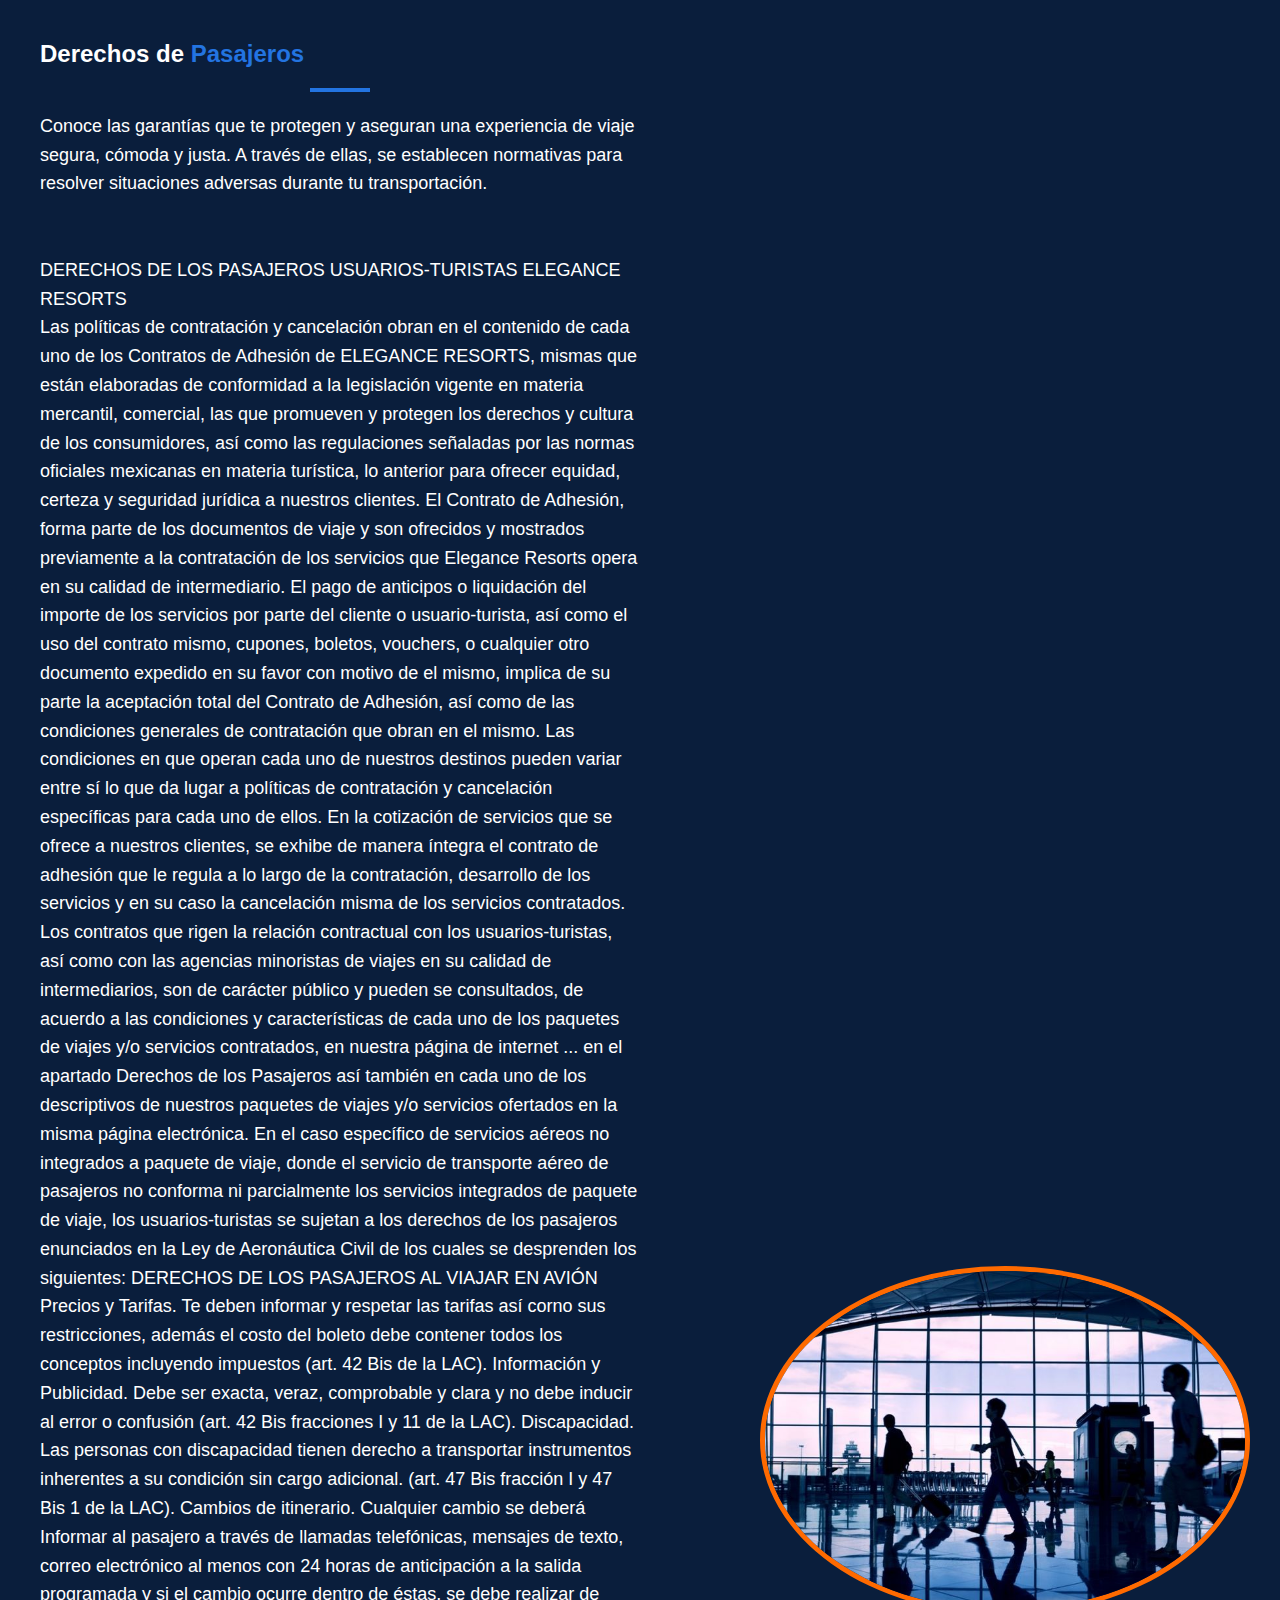
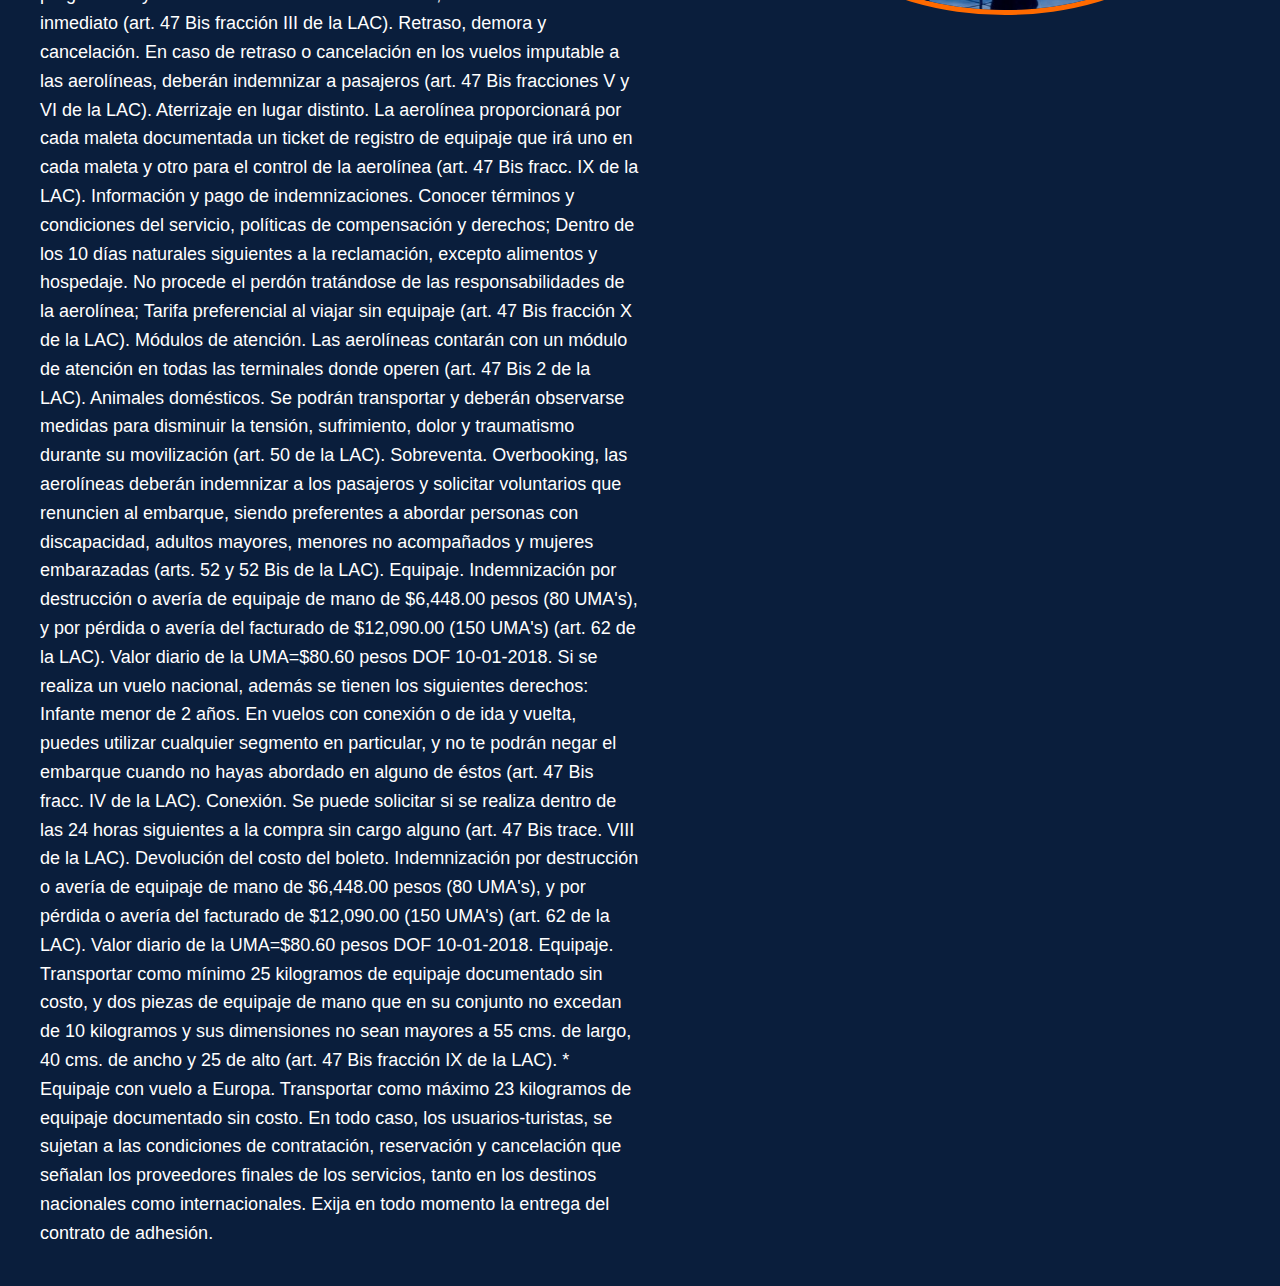
<file: Derechos de Pasajero.html>
<!DOCTYPE html>
<html lang="es">
<head>
  <meta charset="UTF-8">
  <meta name="viewport" content="width=device-width, initial-scale=1.0">
  <title>Derechos de Pasajeros</title>
  <link rel="shortcut icon" href="./image/ER Logo.jpg" type="image/svg+xml">
  
</head>
<style>
    body {
  margin: 0;
  font-family: Arial, sans-serif;
  background-color: #0A1E3C;  /* Fondo oscuro */
  color: white;  /* Texto blanco */
}

.header-content {
  display: flex;
  justify-content: space-between;
  align-items: center;
  padding: 20px;
  max-width: 1200px;
  margin: 0 auto;
}

.text-content {
  max-width: 50%;
}

h1 {
  font-size: 36px;
  font-weight: bold;
}

.highlight {
  color: #2374E1;  /* Color azul para resaltar */
}

.line {
  width: 60px;
  height: 4px;
  background-color: #2374E1;
  border: none;
  margin-bottom: 20px;
}

p {
  font-size: 18px;
  line-height: 1.6;
}

.image-content {
  max-width: 40%;
}

.profile-img {
  width: 100%;
  border-radius: 50%;
  border: 5px solid #FF6A00;  /* Borde naranja */
}

@media screen and (max-width: 768px) {
  .header-content {
    flex-direction: column;
    text-align: center;
  }

  .text-content, .image-content {
    max-width: 100%;
  }

  .profile-img {
    margin-top: 20px;
  }
}

</style>
<body>
  <header>
    <div class="header-content">
      <div class="text-content">
        <h2>Derechos de <span class="highlight">Pasajeros</span></h2>
        <hr class="line">
        <p>
          Conoce las garantías que te protegen y aseguran una experiencia de viaje segura,
          cómoda y justa. A través de ellas, se establecen normativas para resolver situaciones
          adversas durante tu transportación. <br><br><br>

          DERECHOS DE LOS PASAJEROS USUARIOS-TURISTAS ELEGANCE RESORTS <br>

Las políticas de contratación y cancelación obran en el contenido de cada uno de los Contratos de Adhesión de ELEGANCE RESORTS, mismas que están elaboradas de conformidad a la legislación vigente en materia mercantil, comercial, las que promueven y protegen los derechos y cultura de los consumidores, así como las regulaciones señaladas por las normas oficiales mexicanas en materia turística, lo anterior para ofrecer equidad, certeza y seguridad jurídica a nuestros clientes.

El Contrato de Adhesión, forma parte de los documentos de viaje y son ofrecidos y mostrados previamente a la contratación de los servicios que Elegance Resorts opera en su calidad de intermediario.

El pago de anticipos o liquidación del importe de los servicios por parte del cliente o usuario-turista, así como el uso del contrato mismo, cupones, boletos, vouchers, o cualquier otro documento expedido en su favor con motivo de el mismo, implica de su parte la aceptación total del Contrato de Adhesión, así como de las condiciones generales de contratación que obran en el mismo.

Las condiciones en que operan cada uno de nuestros destinos pueden variar entre sí lo que da lugar a políticas de contratación y cancelación específicas para cada uno de ellos. En la cotización de servicios que se ofrece a nuestros clientes, se exhibe de manera íntegra el contrato de adhesión que le regula a lo largo de la contratación, desarrollo de los servicios y en su caso la cancelación misma de los servicios contratados.

Los contratos que rigen la relación contractual con los usuarios-turistas, así como con las agencias minoristas de viajes en su calidad de intermediarios, son de carácter público y pueden se consultados, de acuerdo a las condiciones y características de cada uno de los paquetes de viajes y/o servicios contratados, en nuestra página de internet ... en el apartado Derechos de los Pasajeros así también en cada uno de los descriptivos de nuestros paquetes de viajes y/o servicios ofertados en la misma página electrónica.

En el caso específico de servicios aéreos no integrados a paquete de viaje, donde el servicio de transporte aéreo de pasajeros no conforma ni parcialmente los servicios integrados de paquete de viaje, los usuarios-turistas se sujetan a los derechos de los pasajeros enunciados en la Ley de Aeronáutica Civil de los cuales se desprenden los siguientes:

DERECHOS DE LOS PASAJEROS AL VIAJAR EN AVIÓN

Precios y Tarifas.
Te deben informar y respetar las tarifas así corno sus restricciones, además el costo del boleto debe contener todos los conceptos incluyendo impuestos (art. 42 Bis de la LAC).

Información y Publicidad.
Debe ser exacta, veraz, comprobable y clara y no debe inducir al error o confusión (art. 42 Bis fracciones I y 11 de la LAC).

Discapacidad.
Las personas con discapacidad tienen derecho a transportar instrumentos inherentes a su condición sin cargo adicional. (art. 47 Bis fracción I y 47 Bis 1 de la LAC).

Cambios de itinerario.
Cualquier cambio se deberá Informar al pasajero a través de llamadas telefónicas, mensajes de texto, correo electrónico al menos con 24 horas de anticipación a la salida programada y si el cambio ocurre dentro de éstas, se debe realizar de inmediato (art. 47 Bis fracción III de la LAC).

Retraso, demora y cancelación.
En caso de retraso o cancelación en los vuelos imputable a las aerolíneas, deberán indemnizar a pasajeros (art. 47 Bis fracciones V y VI de la LAC).

Aterrizaje en lugar distinto.
La aerolínea proporcionará por cada maleta documentada un ticket de registro de equipaje que irá uno en cada maleta y otro para el control de la aerolínea (art. 47 Bis fracc. IX de la LAC).

Información y pago de indemnizaciones.
Conocer términos y condiciones del servicio, políticas de compensación y derechos; Dentro de los 10 días naturales siguientes a la reclamación, excepto alimentos y hospedaje. No procede el perdón tratándose de las responsabilidades de la aerolínea; Tarifa preferencial al viajar sin equipaje (art. 47 Bis fracción X de la LAC).

Módulos de atención.
Las aerolíneas contarán con un módulo de atención en todas las terminales donde operen (art. 47 Bis 2 de la LAC).

Animales domésticos.
Se podrán transportar y deberán observarse medidas para disminuir la tensión, sufrimiento, dolor y traumatismo durante su movilización (art. 50 de la LAC).

Sobreventa.
Overbooking, las aerolíneas deberán indemnizar a los pasajeros y solicitar voluntarios que renuncien al embarque, siendo preferentes a abordar personas con discapacidad, adultos mayores, menores no acompañados y mujeres embarazadas (arts. 52 y 52 Bis de la LAC).

Equipaje.
Indemnización por destrucción o avería de equipaje de mano de $6,448.00 pesos (80 UMA's), y por pérdida o avería del facturado de $12,090.00 (150 UMA's) (art. 62 de la LAC). Valor diario de la UMA=$80.60 pesos DOF 10-01-2018.

Si se realiza un vuelo nacional, además se tienen los siguientes derechos:

Infante menor de 2 años.
En vuelos con conexión o de ida y vuelta, puedes utilizar cualquier segmento en particular, y no te podrán negar el embarque cuando no hayas abordado en alguno de éstos (art. 47 Bis fracc. IV de la LAC).

Conexión.
Se puede solicitar si se realiza dentro de las 24 horas siguientes a la compra sin cargo alguno (art. 47 Bis trace. VIII de la LAC).

Devolución del costo del boleto.
Indemnización por destrucción o avería de equipaje de mano de $6,448.00 pesos (80 UMA's), y por pérdida o avería del facturado de $12,090.00 (150 UMA's) (art. 62 de la LAC). Valor diario de la UMA=$80.60 pesos DOF 10-01-2018.

Equipaje.
Transportar como mínimo 25 kilogramos de equipaje documentado sin costo, y dos piezas de equipaje de mano que en su conjunto no excedan de 10 kilogramos y sus dimensiones no sean mayores a 55 cms. de largo, 40 cms. de ancho y 25 de alto (art. 47 Bis fracción IX de la LAC).

* Equipaje con vuelo a Europa.
Transportar como máximo 23 kilogramos de equipaje documentado sin costo.

En todo caso, los usuarios-turistas, se sujetan a las condiciones de contratación, reservación y cancelación que señalan los proveedores finales de los servicios, tanto en los destinos nacionales como internacionales. Exija en todo momento la entrega del contrato de adhesión.
        </p>
      </div>
      <div class="image-content">
        <img src="/image/pasajeros.jpg" alt="Derechos de Pasajeros" class="profile-img">
      </div>

      
    </div>
  </header>
</body>
</html>
</file>
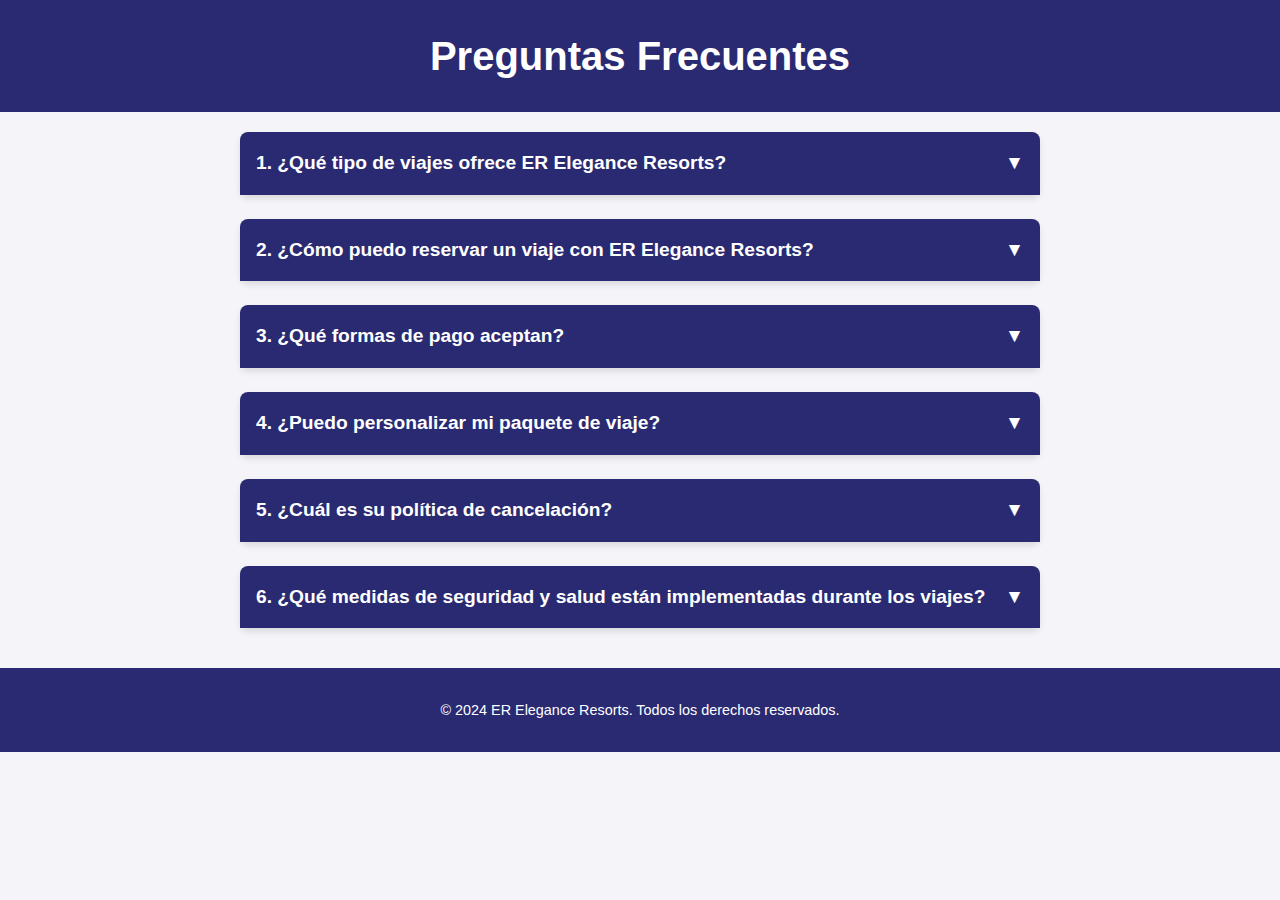
<file: FAQ.html>
<!DOCTYPE html>
<html lang="es">
<head>
    <meta charset="UTF-8">
    <meta name="viewport" content="width=device-width, initial-scale=1.0">
    <title>Preguntas Frecuentes - ER Elegance Resorts</title>
    <link rel="shortcut icon" href="./image/ER Logo.jpg" type="image/svg+xml">
    <style>
        body {
            font-family: 'Arial', sans-serif;
            margin: 0;
            padding: 0;
            color: #333;
            background-color: #f4f4f9;
            line-height: 1.6;
        }
        h1 {
            background-color: #2a2a72;
            color: #ffffff;
            text-align: center;
            padding: 1.5rem 0;
            margin: 0;
            font-size: 2.5rem;
        }
        .container {
            max-width: 800px;
            margin: 20px auto;
            padding: 0 15px;
        }
        .faq-section {
            background-color: #ffffff;
            border-radius: 8px;
            margin-bottom: 1.5rem;
            box-shadow: 0 4px 6px rgba(0, 0, 0, 0.1);
            transition: transform 0.3s ease;
        }
        .faq-section:hover {
            transform: translateY(-5px);
        }
        .faq-header {
            padding: 1rem;
            cursor: pointer;
            display: flex;
            justify-content: space-between;
            align-items: center;
            background-color: #2a2a72;
            color: #ffffff;
            border-radius: 8px 8px 0 0;
        }
        .faq-header h2 {
            margin: 0;
            font-size: 1.2rem;
        }
        .faq-header::after {
            content: '\25BC';
            font-size: 1.2rem;
            transition: transform 0.3s ease;
        }
        .faq-header.active::after {
            transform: rotate(180deg);
        }
        .faq-content {
            padding: 1rem;
            display: none;
            background-color: #f4f4f9;
            border-top: 1px solid #dcdcdc;
        }
        footer {
            margin-top: 40px;
            text-align: center;
            color: #777;
            font-size: 0.9em;
            padding: 1rem;
            background-color: #2a2a72;
            color: #ffffff;
        }
    </style>
    <script>
        document.addEventListener("DOMContentLoaded", function() {
            const faqs = document.querySelectorAll(".faq-section");
            faqs.forEach(faq => {
                const header = faq.querySelector(".faq-header");
                header.addEventListener("click", function() {
                    const content = faq.querySelector(".faq-content");
                    const isOpen = content.style.display === "block";
                    
                    // Reset all sections
                    document.querySelectorAll(".faq-content").forEach(c => c.style.display = "none");
                    document.querySelectorAll(".faq-header").forEach(h => h.classList.remove("active"));

                    // Toggle the current one
                    content.style.display = isOpen ? "none" : "block";
                    header.classList.toggle("active", !isOpen);
                });
            });
        });
    </script>
</head>
<body>
    <h1>Preguntas Frecuentes</h1>
    
    <div class="container">
        <div class="faq-section">
            <div class="faq-header">
                <h2>1. ¿Qué tipo de viajes ofrece ER Elegance Resorts?</h2>
            </div>
            <div class="faq-content">
                <p>Ofrecemos una amplia gama de paquetes turísticos, que incluyen destinos nacionales e internacionales. Desde escapadas relajantes en playas exóticas hasta aventuras culturales y expediciones en el extranjero, diseñamos viajes para satisfacer diferentes intereses y presupuestos.</p>
            </div>
        </div>

        <div class="faq-section">
            <div class="faq-header">
                <h2>2. ¿Cómo puedo reservar un viaje con ER Elegance Resorts?</h2>
            </div>
            <div class="faq-content">
                <p>Puede reservar un viaje directamente a través de nuestro sitio web, llamando a nuestro número de contacto o visitando nuestras oficinas. Nuestro equipo de expertos en viajes estará encantado de ayudarle a seleccionar el paquete adecuado para usted.</p>
            </div>
        </div>

        <div class="faq-section">
            <div class="faq-header">
                <h2>3. ¿Qué formas de pago aceptan?</h2>
            </div>
            <div class="faq-content">
                <p>Aceptamos pagos a través de tarjetas de crédito y débito, transferencias bancarias, y PayPal. También ofrecemos opciones de financiamiento en colaboración con bancos seleccionados.</p>
            </div>
        </div>

        <div class="faq-section">
            <div class="faq-header">
                <h2>4. ¿Puedo personalizar mi paquete de viaje?</h2>
            </div>
            <div class="faq-content">
                <p>¡Sí! Ofrecemos opciones de personalización para que pueda adaptar su viaje a sus preferencias y necesidades específicas. Ya sea que desee añadir actividades adicionales, elegir diferentes fechas o modificar su alojamiento, nuestro equipo trabajará con usted para crear el viaje perfecto.</p>
            </div>
        </div>

        <div class="faq-section">
            <div class="faq-header">
                <h2>5. ¿Cuál es su política de cancelación?</h2>
            </div>
            <div class="faq-content">
                <p>Nuestra política de cancelación varía según el tipo de servicio y proveedor. Recomendamos revisar los términos específicos en su confirmación de reserva. En general, ofrecemos reembolsos parciales o completos, dependiendo de la antelación con la que se realice la cancelación.</p>
            </div>
        </div>

        <div class="faq-section">
            <div class="faq-header">
                <h2>6. ¿Qué medidas de seguridad y salud están implementadas durante los viajes?</h2>
            </div>
            <div class="faq-content">
                <p>Nos comprometemos a garantizar la seguridad y el bienestar de nuestros clientes. Seguimos todas las directrices de salud pública y trabajamos con proveedores de confianza que cumplen con los estándares de seguridad e higiene. También ofrecemos seguros de viaje que incluyen cobertura médica.</p>
            </div>
        </div>
    </div>
    
    <footer>
        <p>&copy; 2024 ER Elegance Resorts. Todos los derechos reservados.</p>
    </footer>
</body>
</html>
</file>
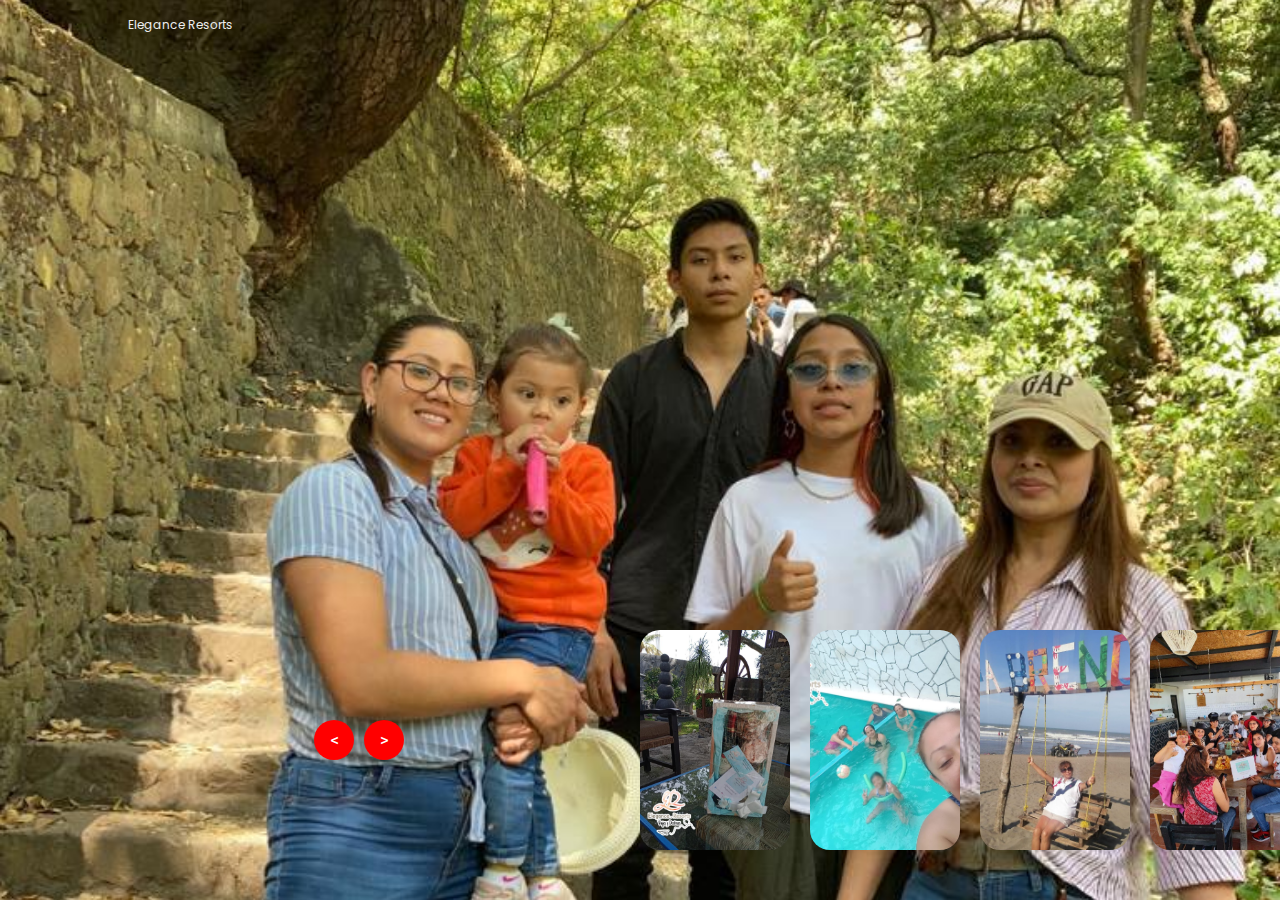
<file: galeria.html>
<!DOCTYPE html>
<html lang="en">
<head>
    <meta charset="UTF-8">
    <meta name="viewport" content="width=device-width, initial-scale=1.0">
    <title>Document</title>
    <link rel="stylesheet" href="./style/galeria.css">
    <link rel="shortcut icon" href="./image/ER Logo.jpg" type="image/svg+xml">
</head>
<body>
    <header>
        <nav>
            <a href="./index.html">Elegance Resorts</a>
            <!-- <a href="">Contacts</a>
            <a href="">Info</a> -->
        </nav>
    </header>

    <!-- carousel -->
    <div class="carousel">
        <!-- list item -->
        <div class="list">
            <div class="item">
                <img src="./image/Galeria/01.jpg">
            </div>
            <div class="item">
                <img src="./image/Galeria/02.jpg">
            </div>
            <div class="item">
                <img src="./image/Galeria/03.jpg">
            </div>
            <div class="item">
                <img src="./image/Galeria/04.jpg">
            </div>
            <div class="item">
                <img src="./image/Galeria/05.jpg">
            </div>
            <div class="item">
                <img src="./image/Galeria/06.jpg">
            </div>
            <div class="item">
                <img src="./image/Galeria/07.jpg">
            </div>
            <div class="item">
                <img src="./image/Galeria/08.jpg">
            </div>
            <div class="item">
                <img src="./image/Galeria/09.jpg">
            </div>
            <div class="item">
                <img src="./image/Galeria/10.jpg">
            </div>
            <div class="item">
                <img src="./image/Galeria/11.jpg">
            </div>
            <div class="item">
                <img src="./image/Galeria/12.jpg">
            </div>
            <div class="item">
                <img src="./image/Galeria/13.jpg">
            </div>
            <div class="item">
                <img src="./image/Galeria/14.jpg">
            </div>
            <div class="item">
                <img src="./image/Galeria/15.jpg">
            </div>
            <div class="item">
                <img src="./image/Galeria/16.jpg">
            </div>
            <div class="item">
                <img src="./image/Galeria/17.jpg">
            </div>
            <div class="item">
                <img src="./image/Galeria/18.jpg">
            </div>
            <div class="item">
                <img src="./image/Galeria/19.jpg">
            </div>
            <div class="item">
                <img src="./image/Galeria/20.jpg">
            </div>
            <div class="item">
                <img src="./image/Galeria/21.jpg">
            </div>
            <div class="item">
                <img src="./image/Galeria/22.jpg">
            </div>
            <div class="item">
                <img src="./image/Galeria/23.jpg">
            </div>
            <div class="item">
                <img src="./image/Galeria/24.jpg">
            </div>
            <div class="item">
                <img src="./image/Galeria/25.jpg">
            </div>
            <div class="item">
                <img src="./image/Galeria/26.jpg">
            </div>
            <div class="item">
                <img src="./image/Galeria/27.jpg">
            </div>
            <div class="item">
                <img src="./image/Galeria/28.jpg">
            </div>
            <div class="item">
                <img src="./image/Galeria/29.jpg">
            </div>
            <div class="item">
                <img src="./image/Galeria/30.jpg">
            </div>
            <div class="item">
                <img src="./image/Galeria/31.jpg">
            </div>
            <div class="item">
                <img src="./image/Galeria/32.jpg">
            </div>
            <div class="item">
                <img src="./image/Galeria/33.jpg">
            </div>
            <div class="item">
                <img src="./image/Galeria/34.jpg">
            </div>
            <div class="item">
                <img src="./image/Galeria/35.jpg">
            </div>
            <div class="item">
                <img src="./image/Galeria/36.jpg">
            </div>
            <div class="item">
                <img src="./image/Galeria/37.jpg">
            </div>
            <div class="item">
                <img src="./image/Galeria/38.jpg">
            </div>
            <div class="item">
                <img src="./image/Galeria/39.jpg">
            </div>
            <div class="item">
                <img src="./image/Galeria/40.jpg">
            </div>
            <div class="item">
                <img src="./image/Galeria/41.jpg">
            </div>
            <div class="item">
                <img src="./image/Galeria/42.jpg">
            </div>
            <div class="item">
                <img src="./image/Galeria/43.jpg">
            </div>
           
        </div>



        <!-- list thumnail -->
        <div class="thumbnail">
            <div class="item">
                <img src="./image/Galeria/01.jpg">
            </div>
            <div class="item">
                <img src="./image/Galeria/02.jpg">
            </div>
            <div class="item">
                <img src="./image/Galeria/03.jpg">
            </div>
            <div class="item">
                <img src="./image/Galeria/04.jpg">
            </div>
            <div class="item">
                <img src="./image/Galeria/05.jpg">
            </div>
            <div class="item">
                <img src="./image/Galeria/06.jpg">
            </div>
            <div class="item">
                <img src="./image/Galeria/07.jpg">
            </div>
            <div class="item">
                <img src="./image/Galeria/08.jpg">
            </div>
            <div class="item">
                <img src="./image/Galeria/09.jpg">
            </div>
            <div class="item">
                <img src="./image/Galeria/10.jpg">
            </div>
            <div class="item">
                <img src="./image/Galeria/11.jpg">
            </div>
            <div class="item">
                <img src="./image/Galeria/12.jpg">
            </div>
            <div class="item">
                <img src="./image/Galeria/13.jpg">
            </div>
            <div class="item">
                <img src="./image/Galeria/14.jpg">
            </div>
            <div class="item">
                <img src="./image/Galeria/15.jpg">
            </div>
            <div class="item">
                <img src="./image/Galeria/16.jpg">
            </div>
            <div class="item">
                <img src="./image/Galeria/17.jpg">
            </div>
            <div class="item">
                <img src="./image/Galeria/18.jpg">
            </div>
            <div class="item">
                <img src="./image/Galeria/19.jpg">
            </div>
            <div class="item">
                <img src="./image/Galeria/20.jpg">
            </div>
            <div class="item">
                <img src="./image/Galeria/21.jpg">
            </div>
            <div class="item">
                <img src="./image/Galeria/22.jpg">
            </div>
            <div class="item">
                <img src="./image/Galeria/23.jpg">
            </div>
            <div class="item">
                <img src="./image/Galeria/24.jpg">
            </div>
            <div class="item">
                <img src="./image/Galeria/25.jpg">
            </div>
            <div class="item">
                <img src="./image/Galeria/26.jpg">
            </div>
            <div class="item">
                <img src="./image/Galeria/27.jpg">
            </div>
            <div class="item">
                <img src="./image/Galeria/28.jpg">
            </div>  
            <div class="item">
                <img src="./image/Galeria/29.jpg">
            </div>
            <div class="item">
                <img src="./image/Galeria/30.jpg">
            </div>
            <div class="item">
                <img src="./image/Galeria/31.jpg">
            </div>
            <div class="item">
                <img src="./image/Galeria/32.jpg">
            </div>
            <div class="item">
                <img src="./image/Galeria/33.jpg">
            </div>
            <div class="item">
                <img src="./image/Galeria/34.jpg">
            </div>
            <div class="item">
                <img src="./image/Galeria/35.jpg">
            </div>
            <div class="item">
                <img src="./image/Galeria/36.jpg">
            </div>
            <div class="item">
                <img src="./image/Galeria/37.jpg">
            </div>
            <div class="item">
                <img src="./image/Galeria/38.jpg">
            </div>
            <div class="item">
                <img src="./image/Galeria/39.jpg">
            </div>
            <div class="item">
                <img src="./image/Galeria/40.jpg">
            </div>
            <div class="item">
                <img src="./image/Galeria/41.jpg">
            </div>
            <div class="item">
                <img src="./image/Galeria/42.jpg">
            </div>
            <div class="item">
                <img src="./image/Galeria/43.jpg">
            </div>
            
            
        </div>
        <!-- next prev -->

        <div class="arrows">
            <button id="prev"><</button>
            <button id="next">></button>
        </div>
        <!-- time running -->
        <div class="time"></div>
    </div>

    <script src="./JS/app.js"></script>
</body>
</html>
</file>
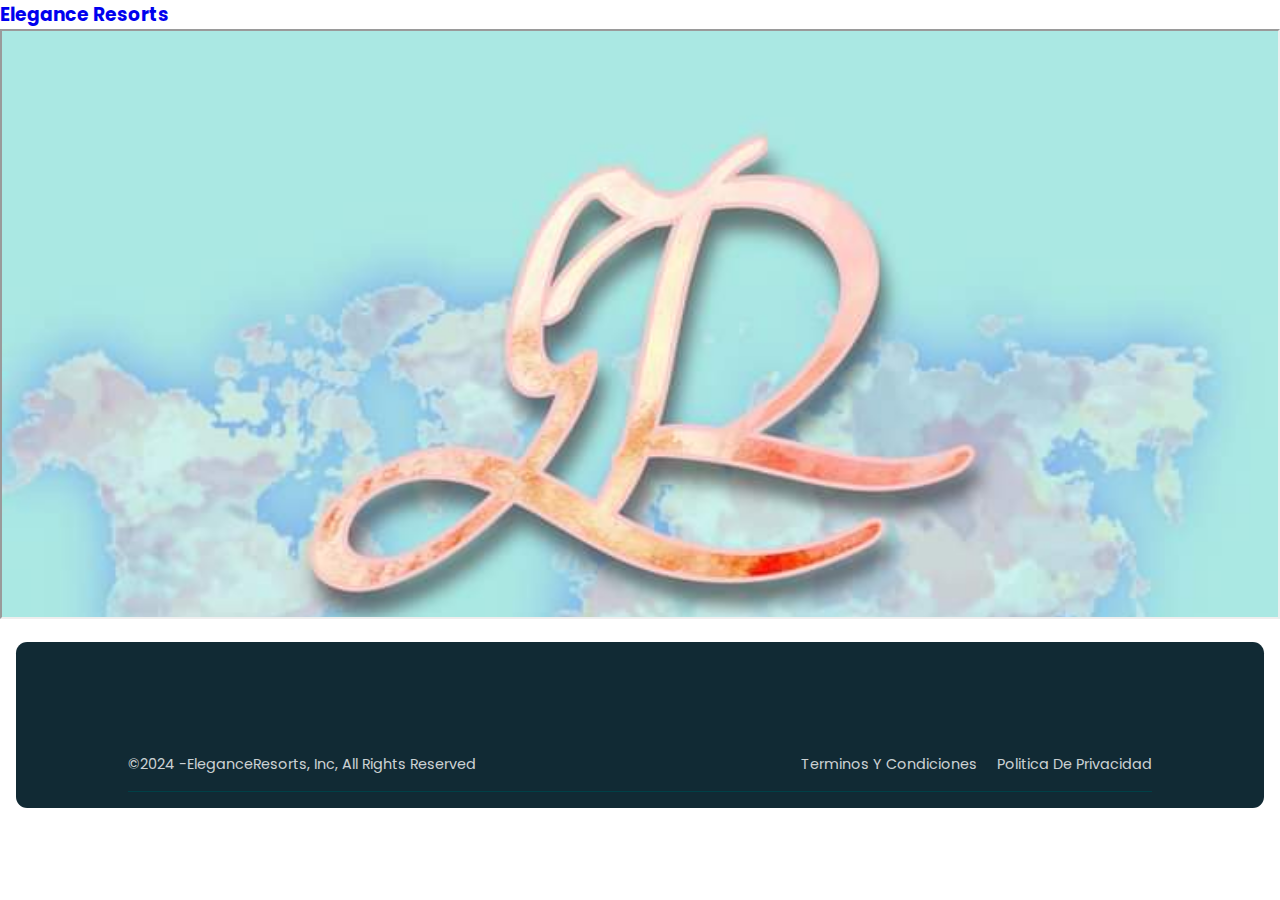
<file: iframe.html>
<!DOCTYPE html>
<html lang="en">
<head>
    <meta charset="UTF-8">
    <meta name="viewport" content="width=device-width, initial-scale=1.0">
    <title>Destinos</title>
    <meta name="title" content="¡ER Elegance Resorts!">    
    <meta name="description" content="by Alainhr95">
    <link rel="shortcut icon" href="../image/ER Logo.jpg" type="image/svg+xml">
    <link rel="stylesheet" href="../style/Iframe.css">
    
</head>
<body>
    <section class="home">
        
                <div class="logo bars">
                    
                    <a href="../index.html"><h3>Elegance Resorts</h3></a>
                </div>
                
    </section>

    <iframe src="https://www.megatravel.com.mx/tools/ofertas-viaje.php?
                Dest=&txtColor=1D1D1D&lblTPaq=9900FF&lblTRange=570090&
                lblNumRange=9900FF&itemBack=D5D5D5&ItemHov=360058&txtColorHov=ffffff&ff=1"
                style="height: 590px; width: 100%; background-image: url(../image/logo\ ER.jpg); background-size: cover;"
    ></iframe>



    <footer>
        <div class="footer" >
            <div class="container">
            <div class="copyright">
                <div>
                    &copy;2024 -EleganceResorts, inc, all rights reserved
                </div>
                <div>
                    <a href="../Terminos y condiciones.html" target="_blank">terminos y condiciones</a>
                    <a href="../Politica de Privacidad.html" target="_blank">Politica de privacidad</a>
                </div>
            </div>
        </div>
    </footer>

   
</body>
</html>
</file>
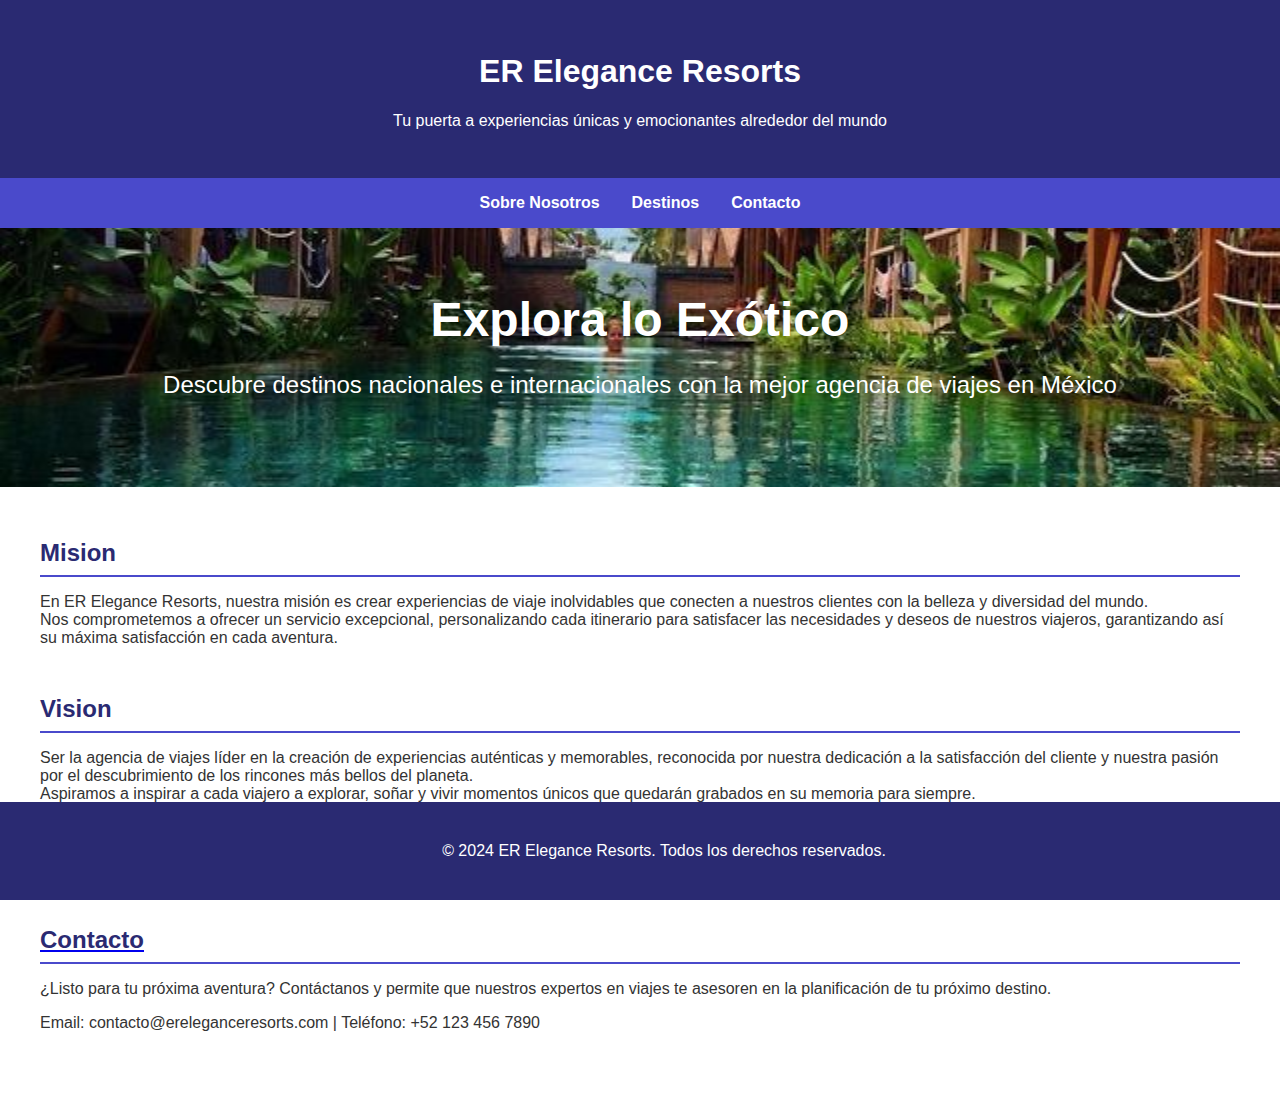
<file: Nosotros.html>
<!DOCTYPE html>
<html lang="es">
<head>
    <meta charset="UTF-8">
    <meta name="viewport" content="width=device-width, initial-scale=1.0">
    <title>ER Elegance Resorts - Nosotros</title>
    <link rel="shortcut icon" href="./image/ER Logo.jpg" type="image/svg+xml">
    <style>
        body {
            font-family: 'Arial', sans-serif;
            margin: 0;
            padding: 0;
            color: #333;
        }
        header {
            background-color: #2a2a72;
            color: #ffffff;
            text-align: center;
            padding: 2rem;
        }
        nav {
            display: flex;
            justify-content: center;
            background-color: #4a4acb;
            padding: 1rem;
        }
        nav a {
            color: #ffffff;
            text-decoration: none;
            margin: 0 1rem;
            font-weight: bold;
        }
        .hero {
            background-image: url('./image/1500x600.jpg');
            background-size: cover;
            background-position: center;
            color: #ffffff;
            text-align: center;
            padding: 4rem 2rem;
        }
        .hero h1 {
            font-size: 3rem;
            margin: 0;
        }
        .hero p {
            font-size: 1.5rem;
        }
        .content {
            padding: 2rem;
            max-width: 1200px;
            margin: 0 auto;
        }
        .section {
            margin-bottom: 3rem;
        }
        .section h2 {
            color: #2a2a72;
            border-bottom: 2px solid #4a4acb;
            padding-bottom: 0.5rem;
            margin-bottom: 1rem;
        }
        .footer {
            background-color: #2a2a72;
            color: #ffffff;
            text-align: center;
            padding: 1.5rem;
            position: fixed;
            bottom: 0;
            width: 100%;
        }
        .btn {
            background-color: #4a4acb;
            color: white;
            padding: 0.8rem 1.2rem;
            border: none;
            cursor: pointer;
            margin-top: 1rem;
            font-size: 1rem;
            border-radius: 5px;
        }
        .btn:hover {
            background-color: #2a2a72;
        }
    </style>
</head>
<body>

<header>
    <h1>ER Elegance Resorts</h1>
    <p>Tu puerta a experiencias únicas y emocionantes alrededor del mundo</p>
</header>

<nav>
    <a href="#sobre-nosotros">Sobre Nosotros</a>
    <a href="/iframe.html">Destinos</a>
    <a href="./index.html">Contacto</a>
</nav>

<section class="hero">
    <h1>Explora lo Exótico</h1>
    <p>Descubre destinos nacionales e internacionales con la mejor agencia de viajes en México</p>
</section>

<div class="content">
    <section id="sobre-nosotros" class="section">
        <h2>Mision</h2>
        <p>En ER Elegance Resorts,  nuestra misión es crear experiencias de viaje inolvidables que conecten a nuestros clientes con la belleza y diversidad del mundo. <br> Nos comprometemos a ofrecer un servicio excepcional, personalizando cada itinerario para satisfacer las necesidades y deseos de nuestros viajeros, garantizando así su máxima satisfacción en cada aventura.</p>
    </section>

    <section id="viajes" class="section">
        <h2>Vision</h2>
        <p>Ser la agencia de viajes líder en la creación de experiencias auténticas y memorables, reconocida por nuestra dedicación a la satisfacción del cliente y nuestra pasión por el descubrimiento de los rincones más bellos del planeta. <br>Aspiramos a inspirar a cada viajero a explorar, soñar y vivir momentos únicos que quedarán grabados en su memoria para siempre.</p>
        <a href="./destinos.html"><button class="btn">Explorar Destinos</button></a>
    </section>

    <section id="contacto" class="section">
        <a href="./index.html"><h2>Contacto</h2></a>
        <p>¿Listo para tu próxima aventura? Contáctanos y permite que nuestros expertos en viajes te asesoren en la planificación de tu próximo destino.</p>
        <p>Email: contacto@ereleganceresorts.com | Teléfono: +52 123 456 7890</p>
    </section>
</div>

<footer class="footer">
    <p>&copy; 2024 ER Elegance Resorts. Todos los derechos reservados.</p>
</footer>

</body>
</html>
</file>
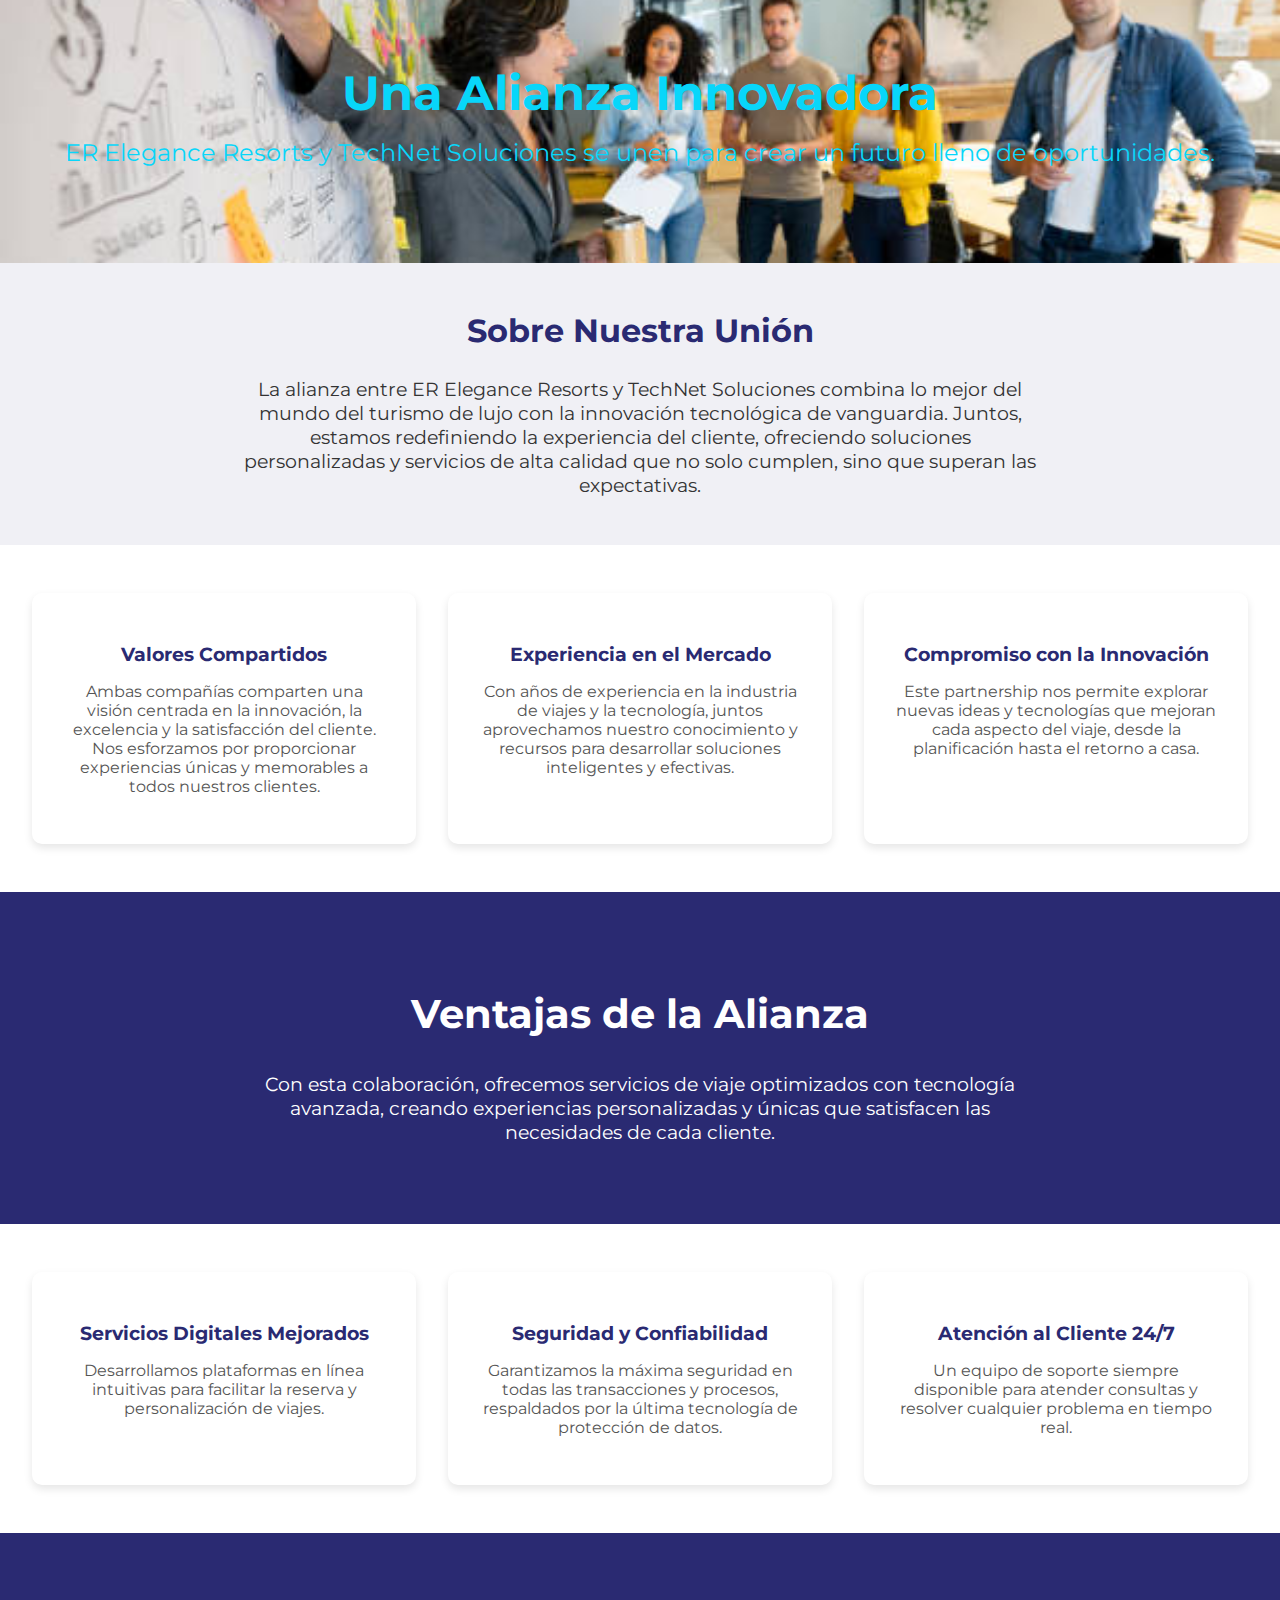
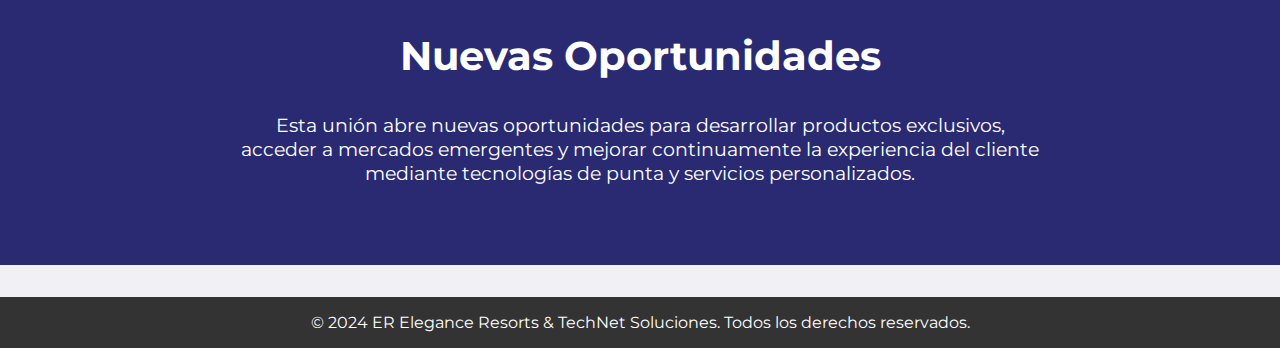
<file: Partnerships.html>
<!DOCTYPE html>
<html lang="es">
<head>
    <meta charset="UTF-8">
    <meta name="viewport" content="width=device-width, initial-scale=1.0">
    <title>Partnership: ER Elegance Resorts & TechNet Soluciones</title>
    <link href="https://fonts.googleapis.com/css2?family=Montserrat:wght@300;500;700&display=swap" rel="stylesheet">
    <link rel="shortcut icon" href="./image/ER Logo.jpg" type="image/svg+xml">
    <style>
        body {
            margin: 0;
            font-family: 'Montserrat', sans-serif;
            background-color: #f0f0f5;
            color: #333;
        }
        header {
            background-image: url('./image/Partnership.jpg'); /* Imagen de fondo representativa */
            background-size: cover;
            background-position: center;
            color: #08d6fa;
            text-align: center;
            padding: 4rem 2rem;
        }
        header h1 {
            font-size: 3rem;
            margin: 0;
        }
        header p {
            font-size: 1.5rem;
            margin: 1rem 0 2rem;
        }
        .intro {
            text-align: center;
            margin: 3rem 2rem;
        }
        .intro h2 {
            color: #2a2a72;
            font-size: 2rem;
        }
        .intro p {
            font-size: 1.2rem;
            max-width: 800px;
            margin: 0 auto;
        }
        .values, .advantages, .opportunities {
            display: flex;
            flex-wrap: wrap;
            justify-content: center;
            gap: 2rem;
            padding: 3rem 2rem;
            background-color: #ffffff;
        }
        .card {
            background-color: #ffffff;
            border-radius: 10px;
            box-shadow: 0 4px 8px rgba(0, 0, 0, 0.1);
            flex: 1 1 300px;
            padding: 2rem;
            text-align: center;
            transition: transform 0.3s;
        }
        .card:hover {
            transform: translateY(-10px);
        }
        .card h3 {
            color: #2a2a72;
            margin-bottom: 1rem;
        }
        .card p {
            font-size: 1rem;
            color: #555;
        }
        .highlight {
            background-color: #2a2a72;
            color: #ffffff;
            padding: 4rem 2rem;
            text-align: center;
        }
        .highlight h2 {
            font-size: 2.5rem;
        }
        .highlight p {
            max-width: 800px;
            margin: 1rem auto;
            font-size: 1.2rem;
        }
        footer {
            background-color: #333;
            color: #ffffff;
            text-align: center;
            padding: 1rem 2rem;
            margin-top: 2rem;
        }
        footer p {
            margin: 0;
        }
    </style>
</head>
<body>
    <header>
        <h1>Una Alianza Innovadora</h1>
        <p>ER Elegance Resorts y TechNet Soluciones se unen para crear un futuro lleno de oportunidades.</p>
    </header>

    <section class="intro">
        <h2>Sobre Nuestra Unión</h2>
        <p>La alianza entre ER Elegance Resorts y TechNet Soluciones combina lo mejor del mundo del turismo de lujo con la innovación tecnológica de vanguardia. Juntos, estamos redefiniendo la experiencia del cliente, ofreciendo soluciones personalizadas y servicios de alta calidad que no solo cumplen, sino que superan las expectativas.</p>
    </section>

    <section class="values">
        <div class="card">
            <h3>Valores Compartidos</h3>
            <p>Ambas compañías comparten una visión centrada en la innovación, la excelencia y la satisfacción del cliente. Nos esforzamos por proporcionar experiencias únicas y memorables a todos nuestros clientes.</p>
        </div>
        <div class="card">
            <h3>Experiencia en el Mercado</h3>
            <p>Con años de experiencia en la industria de viajes y la tecnología, juntos aprovechamos nuestro conocimiento y recursos para desarrollar soluciones inteligentes y efectivas.</p>
        </div>
        <div class="card">
            <h3>Compromiso con la Innovación</h3>
            <p>Este partnership nos permite explorar nuevas ideas y tecnologías que mejoran cada aspecto del viaje, desde la planificación hasta el retorno a casa.</p>
        </div>
    </section>

    <section class="highlight">
        <h2>Ventajas de la Alianza</h2>
        <p>Con esta colaboración, ofrecemos servicios de viaje optimizados con tecnología avanzada, creando experiencias personalizadas y únicas que satisfacen las necesidades de cada cliente.</p>
    </section>

    <section class="advantages">
        <div class="card">
            <h3>Servicios Digitales Mejorados</h3>
            <p>Desarrollamos plataformas en línea intuitivas para facilitar la reserva y personalización de viajes.</p>
        </div>
        <div class="card">
            <h3>Seguridad y Confiabilidad</h3>
            <p>Garantizamos la máxima seguridad en todas las transacciones y procesos, respaldados por la última tecnología de protección de datos.</p>
        </div>
        <div class="card">
            <h3>Atención al Cliente 24/7</h3>
            <p>Un equipo de soporte siempre disponible para atender consultas y resolver cualquier problema en tiempo real.</p>
        </div>
    </section>

    <section class="highlight">
        <h2>Nuevas Oportunidades</h2>
        <p>Esta unión abre nuevas oportunidades para desarrollar productos exclusivos, acceder a mercados emergentes y mejorar continuamente la experiencia del cliente mediante tecnologías de punta y servicios personalizados.</p>
    </section>

    <footer>
        <p>&copy; 2024 ER Elegance Resorts & TechNet Soluciones. Todos los derechos reservados.</p>
    </footer>
</body>
</html>
</file>
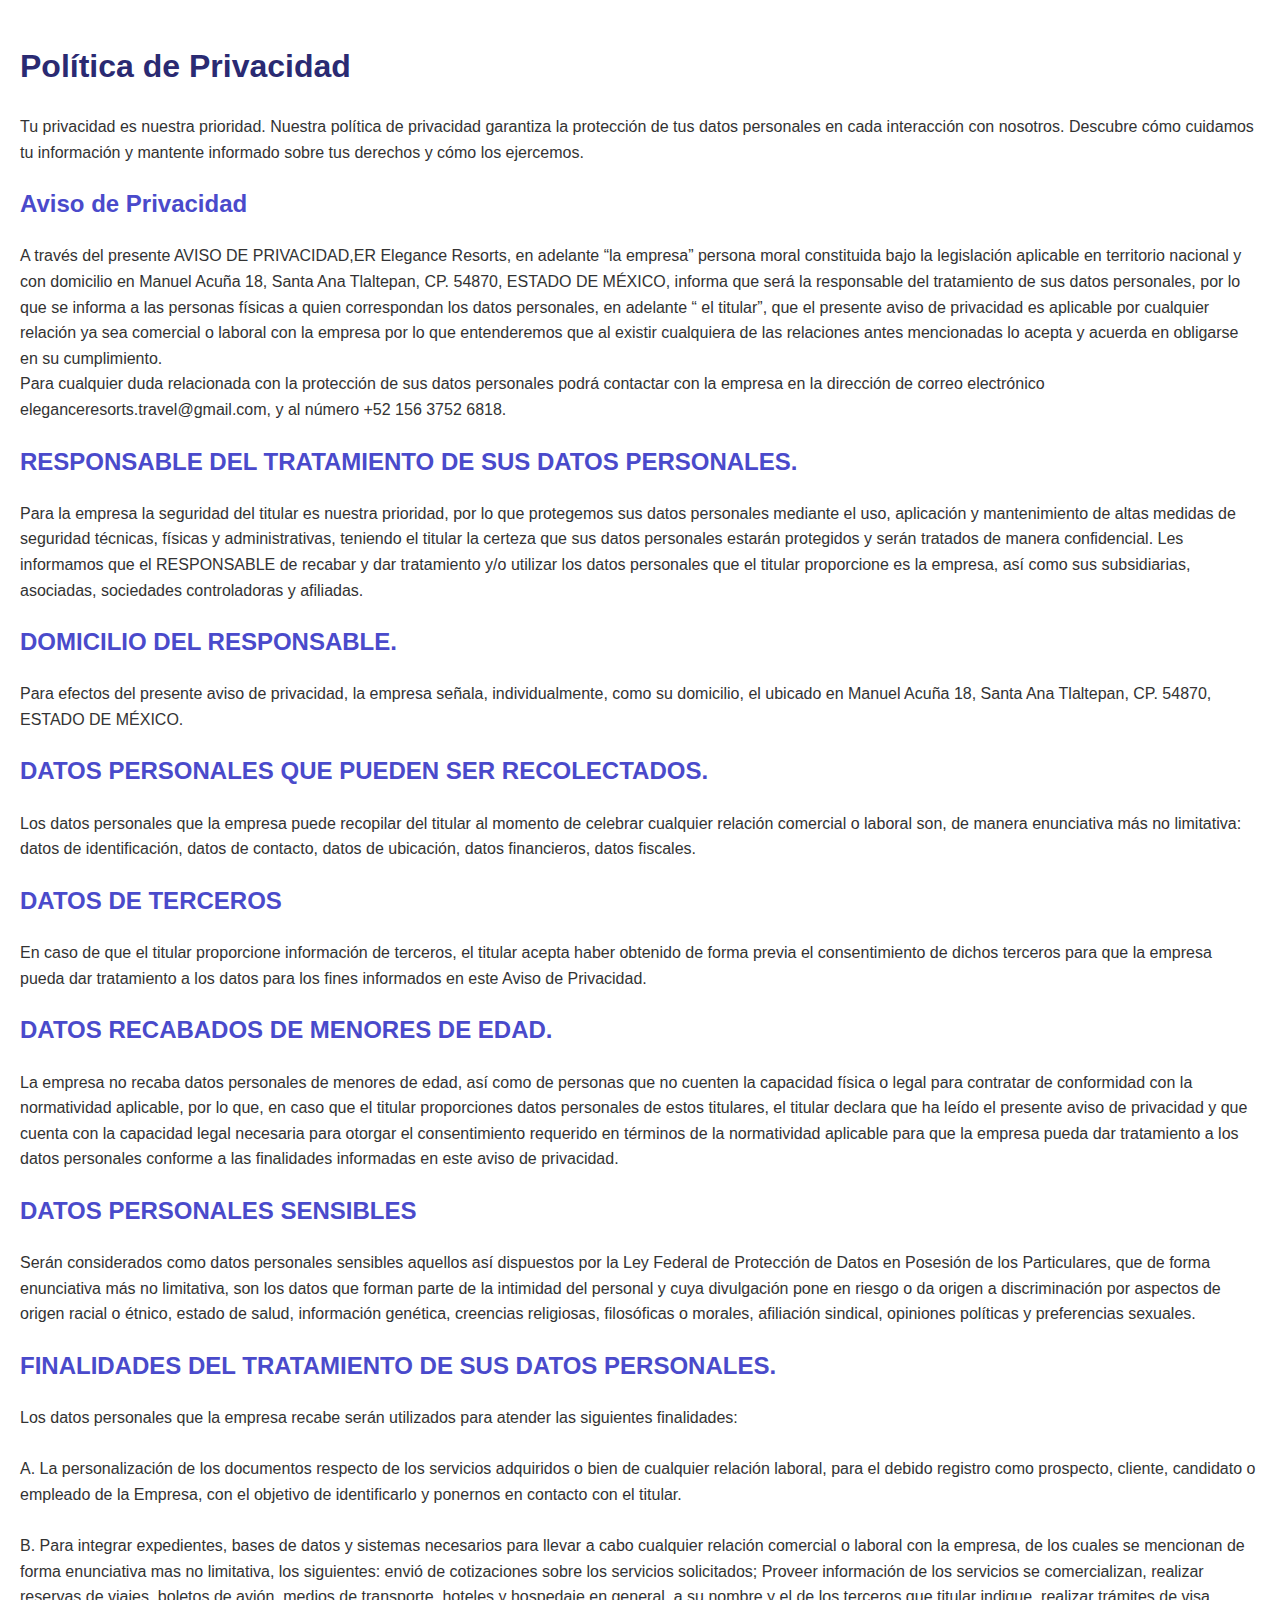
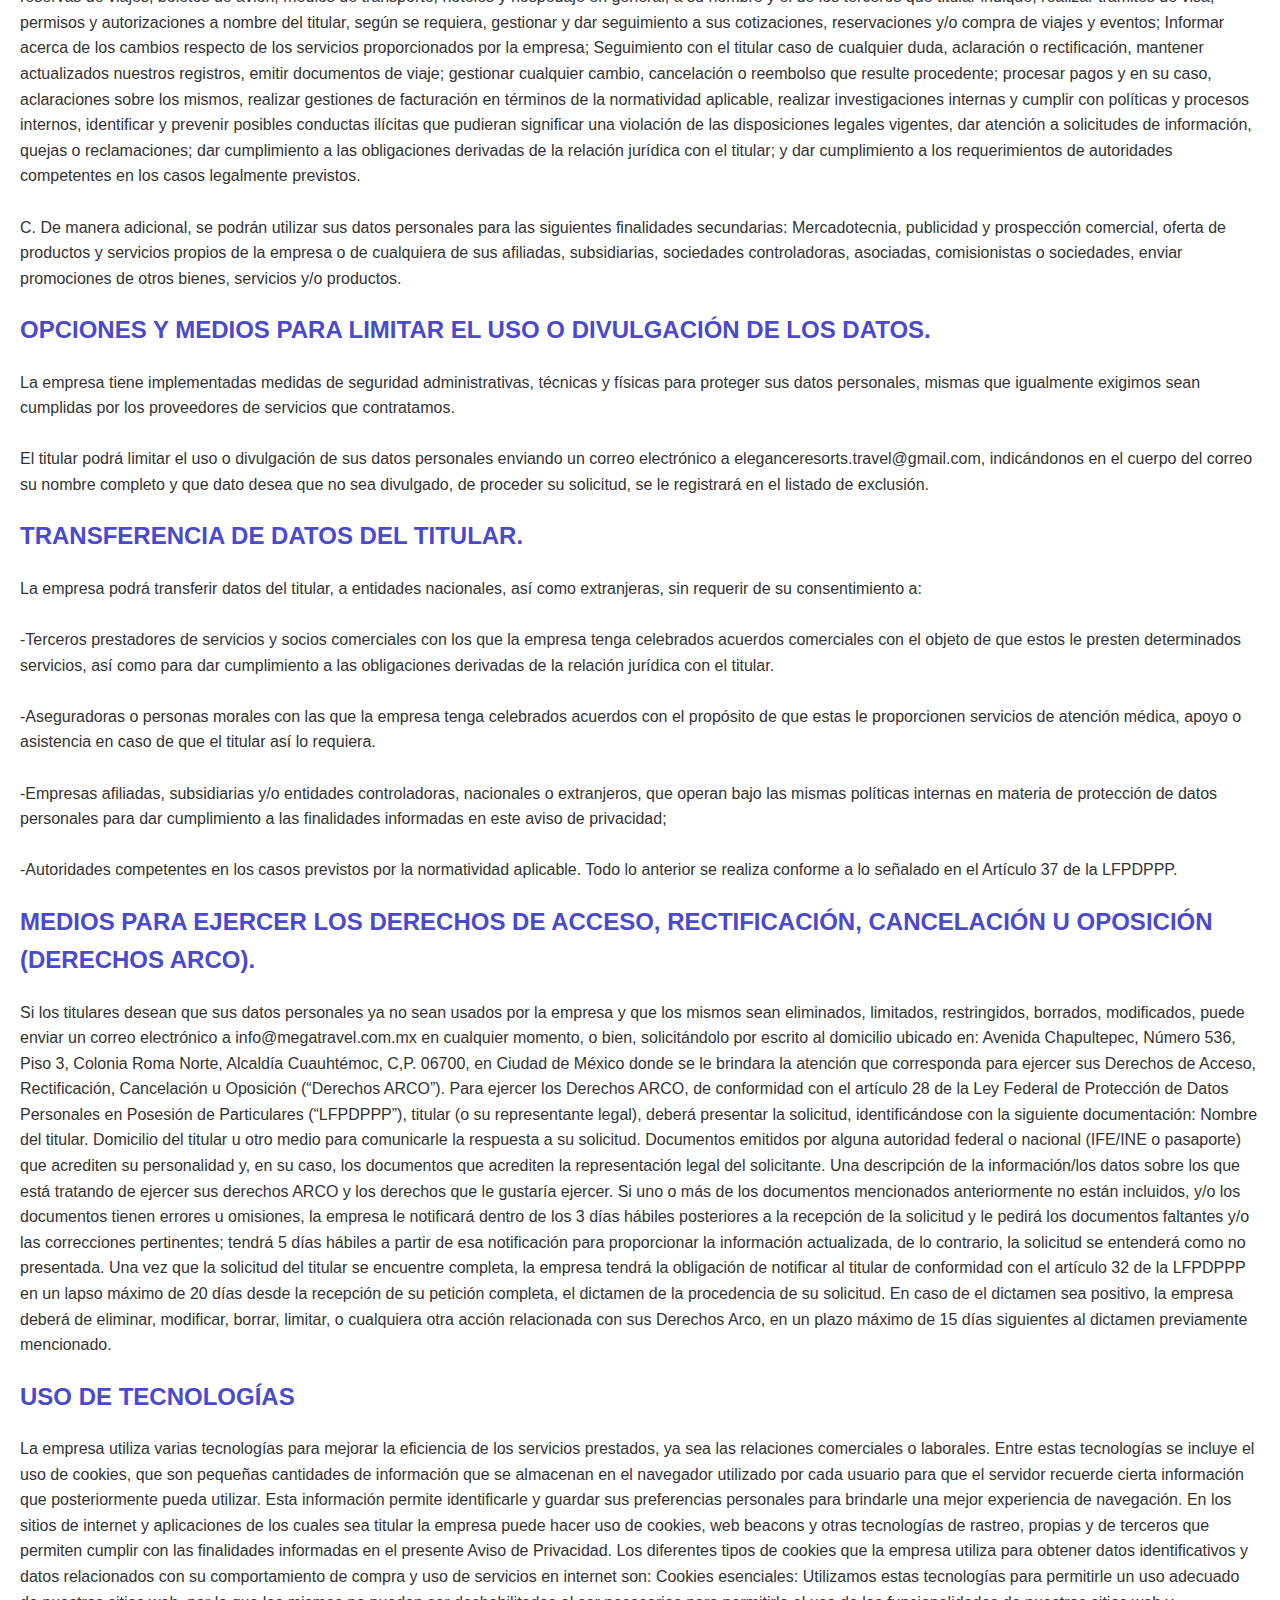
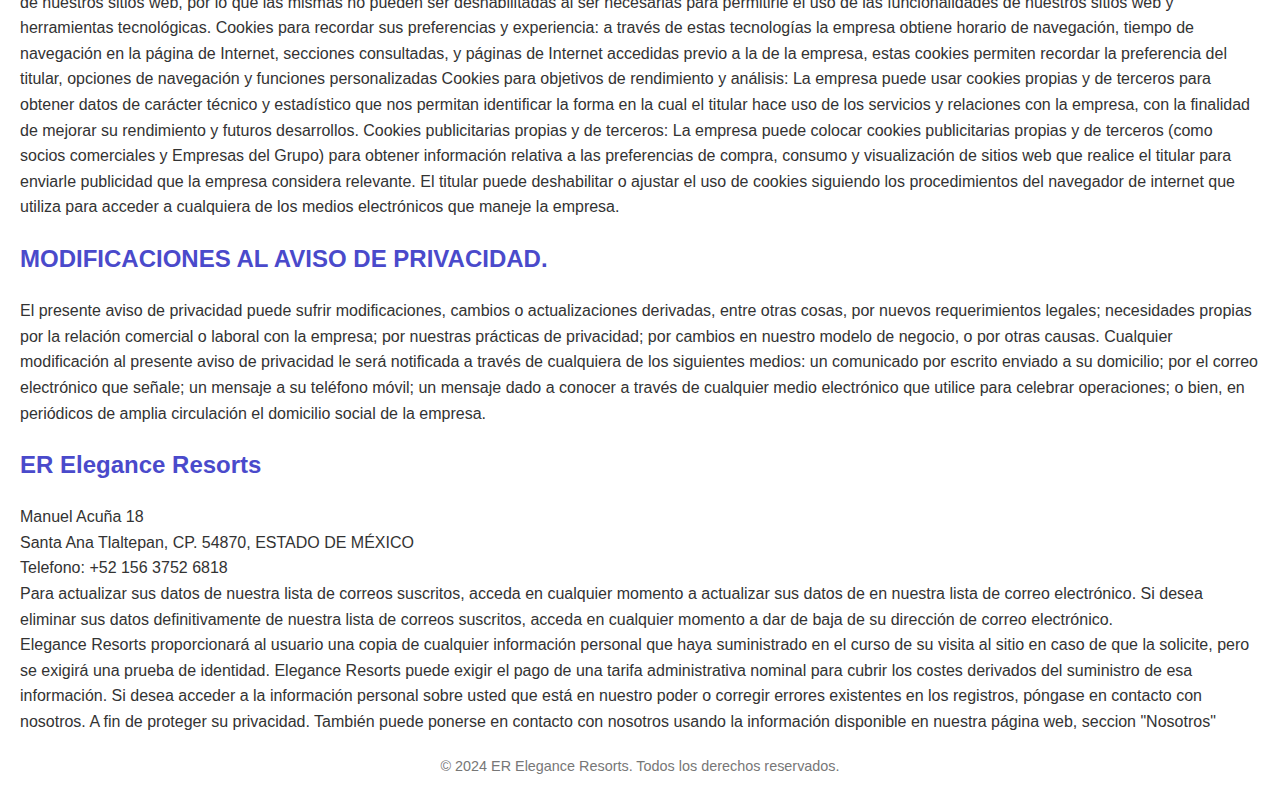
<file: Politica de Privacidad.html>
<!DOCTYPE html>
<html lang="es">
<head>
    <meta charset="UTF-8">
    <meta name="viewport" content="width=device-width, initial-scale=1.0">
    <title>Política de Privacidad - ER Elegance Resorts</title>
    <style>
        body {
            font-family: 'Arial', sans-serif;
            margin: 0;
            padding: 20px;
            color: #333;
            line-height: 1.6;
        }
        h1 {
            color: #2a2a72;
        }
        h2 {
            color: #4a4acb;
        }
        a {
            color: #2a2a72;
            text-decoration: none;
        }
        footer {
            margin-top: 20px;
            text-align: center;
            color: #777;
            font-size: 0.9em;
        }
    </style>
</head>
<body>
    <h1>Política de Privacidad</h1>
    <p>Tu privacidad es nuestra prioridad. Nuestra política de privacidad garantiza la protección de tus datos personales en cada interacción con nosotros. Descubre cómo cuidamos tu información y mantente informado sobre tus derechos y cómo los ejercemos.</p>
    
    <h2>Aviso de Privacidad</h2>
    <p>A través del presente AVISO DE PRIVACIDAD,ER Elegance Resorts, en adelante “la empresa” persona moral constituida bajo la legislación aplicable en territorio nacional y con domicilio en Manuel Acuña 18, Santa Ana Tlaltepan, CP. 54870, ESTADO DE MÉXICO, informa que será la responsable del tratamiento de sus datos personales, por lo que se informa a las personas físicas a quien correspondan los datos personales, en adelante “ el titular”, que el presente aviso de privacidad es aplicable por cualquier relación ya sea comercial o laboral con la empresa por lo que entenderemos que al existir cualquiera de las relaciones antes mencionadas lo acepta y acuerda en obligarse en su cumplimiento. <br>

    Para cualquier duda relacionada con la protección de sus datos personales podrá contactar con la empresa en la dirección de correo electrónico eleganceresorts.travel@gmail.com, y al número +52 156 3752 6818.</p>
    
    <h2>RESPONSABLE DEL TRATAMIENTO DE SUS DATOS PERSONALES.</h2>
    <p>Para la empresa la seguridad del titular es nuestra prioridad, por lo que protegemos sus datos personales mediante el uso, aplicación y mantenimiento de altas medidas de seguridad técnicas, físicas y administrativas, teniendo el titular la certeza que sus datos personales estarán protegidos y serán tratados de manera confidencial. Les informamos que el RESPONSABLE de recabar y dar tratamiento y/o utilizar los datos personales que el titular proporcione es la empresa, así como sus subsidiarias, asociadas, sociedades controladoras y afiliadas.</p>
    
    <h2>DOMICILIO DEL RESPONSABLE.</h2>
    <p>Para efectos del presente aviso de privacidad, la empresa señala, individualmente, como su domicilio, el ubicado en Manuel Acuña 18, Santa Ana Tlaltepan, CP. 54870, ESTADO DE MÉXICO.</p>
    
    <h2>DATOS PERSONALES QUE PUEDEN SER RECOLECTADOS.</h2>
    <p>Los datos personales que la empresa puede recopilar del titular al momento de celebrar cualquier relación comercial o laboral son, de manera enunciativa más no limitativa: datos de identificación, datos de contacto, datos de ubicación, datos financieros, datos fiscales.</p>
    
    <h2>DATOS DE TERCEROS</h2>
    <p>En caso de que el titular proporcione información de terceros, el titular acepta haber obtenido de forma previa el consentimiento de dichos terceros para que la empresa pueda dar tratamiento a los datos para los fines informados en este Aviso de Privacidad.</p>

    <h2>DATOS RECABADOS DE MENORES DE EDAD.</h2>
    <p>La empresa no recaba datos personales de menores de edad, así como de personas que no cuenten la capacidad física o legal para contratar de conformidad con la normatividad aplicable, por lo que, en caso que el titular proporciones datos personales de estos titulares, el titular declara que ha leído el presente aviso de privacidad y que cuenta con la capacidad legal necesaria para otorgar el consentimiento requerido en términos de la normatividad aplicable para que la empresa pueda dar tratamiento a los datos personales conforme a las finalidades informadas en este aviso de privacidad.</p> 

    <h2>DATOS PERSONALES SENSIBLES</h2>
    <p>Serán considerados como datos personales sensibles aquellos así dispuestos por la Ley Federal de Protección de Datos en Posesión de los Particulares, que de forma enunciativa más no limitativa, son los datos que forman parte de la intimidad del personal y cuya divulgación pone en riesgo o da origen a discriminación por aspectos de origen racial o étnico, estado de salud, información genética, creencias religiosas, filosóficas o morales, afiliación sindical, opiniones políticas y preferencias sexuales.</p>

     <h2>FINALIDADES DEL TRATAMIENTO DE SUS DATOS PERSONALES.</h2>
    <p>Los datos personales que la empresa recabe serán utilizados para atender las siguientes finalidades: <br> <br>

        A. La personalización de los documentos respecto de los servicios adquiridos o bien de cualquier relación laboral, para el debido registro como prospecto, cliente, candidato o empleado de la Empresa, con el objetivo de identificarlo y ponernos en contacto con el titular. <br> <br>
        B. Para integrar expedientes, bases de datos y sistemas necesarios para llevar a cabo cualquier relación comercial o laboral con la empresa, de los cuales se mencionan de forma enunciativa mas no limitativa, los siguientes: envió de cotizaciones sobre los servicios solicitados; Proveer información de los servicios se comercializan, realizar reservas de viajes, boletos de avión, medios de transporte, hoteles y hospedaje en general, a su nombre y el de los terceros que titular indique, realizar trámites de visa, permisos y autorizaciones a nombre del titular, según se requiera, gestionar y dar seguimiento a sus cotizaciones, reservaciones y/o compra de viajes y eventos; Informar acerca de los cambios respecto de los servicios proporcionados por la empresa; Seguimiento con el titular caso de cualquier duda, aclaración o rectificación, mantener actualizados nuestros registros, emitir documentos de viaje; gestionar cualquier cambio, cancelación o reembolso que resulte procedente; procesar pagos y en su caso, aclaraciones sobre los mismos, realizar gestiones de facturación en términos de la normatividad aplicable, realizar investigaciones internas y cumplir con políticas y procesos internos, identificar y prevenir posibles conductas ilícitas que pudieran significar una violación de las disposiciones legales vigentes, dar atención a solicitudes de información, quejas o reclamaciones; dar cumplimiento a las obligaciones derivadas de la relación jurídica con el titular; y dar cumplimiento a los requerimientos de autoridades competentes en los casos legalmente previstos. <br> <br>
        C. De manera adicional, se podrán utilizar sus datos personales para las siguientes finalidades secundarias: Mercadotecnia, publicidad y prospección comercial, oferta de productos y servicios propios de la empresa o de cualquiera de sus afiliadas, subsidiarias, sociedades controladoras, asociadas, comisionistas o sociedades, enviar promociones de otros bienes, servicios y/o productos.</p>

     <h2>OPCIONES Y MEDIOS PARA LIMITAR EL USO O DIVULGACIÓN DE LOS DATOS.</h2>
    <p>La empresa tiene implementadas medidas de seguridad administrativas, técnicas y físicas para proteger sus datos personales, mismas que igualmente exigimos sean cumplidas por los proveedores de servicios que contratamos. <br><br>

        El titular podrá limitar el uso o divulgación de sus datos personales enviando un correo electrónico a eleganceresorts.travel@gmail.com, indicándonos en el cuerpo del correo su nombre completo y que dato desea que no sea divulgado, de proceder su solicitud, se le registrará en el listado de exclusión.</p>

     <h2>TRANSFERENCIA DE DATOS DEL TITULAR.</h2>
    <p>La empresa podrá transferir datos del titular, a entidades nacionales, así como extranjeras, sin requerir de su consentimiento a: <br><br>

        -Terceros prestadores de servicios y socios comerciales con los que la empresa tenga celebrados acuerdos comerciales con el objeto de que estos le presten determinados servicios, así como para dar cumplimiento a las obligaciones derivadas de la relación jurídica con el titular. <br><br>
        -Aseguradoras o personas morales con las que la empresa tenga celebrados acuerdos con el propósito de que estas le proporcionen servicios de atención médica, apoyo o asistencia en caso de que el titular así lo requiera. <br><br>
        -Empresas afiliadas, subsidiarias y/o entidades controladoras, nacionales o extranjeros, que operan bajo las mismas políticas internas en materia de protección de datos personales para dar cumplimiento a las finalidades informadas en este aviso de privacidad; <br><br>
        -Autoridades competentes en los casos previstos por la normatividad aplicable.
        Todo lo anterior se realiza conforme a lo señalado en el Artículo 37 de la LFPDPPP.</p>
    
     <h2>MEDIOS PARA EJERCER LOS DERECHOS DE ACCESO, RECTIFICACIÓN, CANCELACIÓN U OPOSICIÓN (DERECHOS ARCO).</h2>
    <p>Si los titulares desean que sus datos personales ya no sean usados por la empresa y que los mismos sean eliminados, limitados, restringidos, borrados, modificados, puede enviar un correo electrónico a info@megatravel.com.mx en cualquier momento, o bien, solicitándolo por escrito al domicilio ubicado en: Avenida Chapultepec, Número 536, Piso 3, Colonia Roma Norte, Alcaldía Cuauhtémoc, C,P. 06700, en Ciudad de México donde se le brindara la atención que corresponda para ejercer sus Derechos de Acceso, Rectificación, Cancelación u Oposición (“Derechos ARCO”).

        Para ejercer los Derechos ARCO, de conformidad con el artículo 28 de la Ley Federal de Protección de Datos Personales en Posesión de Particulares (“LFPDPPP”), titular (o su representante legal), deberá presentar la solicitud, identificándose con la siguiente documentación:
        
        Nombre del titular.
        Domicilio del titular u otro medio para comunicarle la respuesta a su solicitud.
        Documentos emitidos por alguna autoridad federal o nacional (IFE/INE o pasaporte) que acrediten su personalidad y, en su caso, los documentos que acrediten la representación legal del solicitante.
        Una descripción de la información/los datos sobre los que está tratando de ejercer sus derechos ARCO y los derechos que le gustaría ejercer.
        Si uno o más de los documentos mencionados anteriormente no están incluidos, y/o los documentos tienen errores u omisiones, la empresa le notificará dentro de los 3 días hábiles posteriores a la recepción de la solicitud y le pedirá los documentos faltantes y/o las correcciones pertinentes; tendrá 5 días hábiles a partir de esa notificación para proporcionar la información actualizada, de lo contrario, la solicitud se entenderá como no presentada.
        Una vez que la solicitud del titular se encuentre completa, la empresa tendrá la obligación de notificar al titular de conformidad con el artículo 32 de la LFPDPPP en un lapso máximo de 20 días desde la recepción de su petición completa, el dictamen de la procedencia de su solicitud.
        
        En caso de el dictamen sea positivo, la empresa deberá de eliminar, modificar, borrar, limitar, o cualquiera otra acción relacionada con sus Derechos Arco, en un plazo máximo de 15 días siguientes al dictamen previamente mencionado.</p>

        <h2>USO DE TECNOLOGÍAS</h2>
    <p>La empresa utiliza varias tecnologías para mejorar la eficiencia de los servicios prestados, ya sea las relaciones comerciales o laborales.

        Entre estas tecnologías se incluye el uso de cookies, que son pequeñas cantidades de información que se almacenan en el navegador utilizado por cada usuario para que el servidor recuerde cierta información que posteriormente pueda utilizar.
        
        Esta información permite identificarle y guardar sus preferencias personales para brindarle una mejor experiencia de navegación.
        
        En los sitios de internet y aplicaciones de los cuales sea titular la empresa puede hacer uso de cookies, web beacons y otras tecnologías de rastreo, propias y de terceros que permiten cumplir con las finalidades informadas en el presente Aviso de Privacidad.
        
        Los diferentes tipos de cookies que la empresa utiliza para obtener datos identificativos y datos relacionados con su comportamiento de compra y uso de servicios en internet son:
        
        Cookies esenciales: Utilizamos estas tecnologías para permitirle un uso adecuado de nuestros sitios web, por lo que las mismas no pueden ser deshabilitadas al ser necesarias para permitirle el uso de las funcionalidades de nuestros sitios web y herramientas tecnológicas.
        Cookies para recordar sus preferencias y experiencia: a través de estas tecnologías la empresa obtiene horario de navegación, tiempo de navegación en la página de Internet, secciones consultadas, y páginas de Internet accedidas previo a la de la empresa, estas cookies permiten recordar la preferencia del titular, opciones de navegación y funciones personalizadas
        Cookies para objetivos de rendimiento y análisis: La empresa puede usar cookies propias y de terceros para obtener datos de carácter técnico y estadístico que nos permitan identificar la forma en la cual el titular hace uso de los servicios y relaciones con la empresa, con la finalidad de mejorar su rendimiento y futuros desarrollos.
        Cookies publicitarias propias y de terceros: La empresa puede colocar cookies publicitarias propias y de terceros (como socios comerciales y Empresas del Grupo) para obtener información relativa a las preferencias de compra, consumo y visualización de sitios web que realice el titular para enviarle publicidad que la empresa considera relevante.
        El titular puede deshabilitar o ajustar el uso de cookies siguiendo los procedimientos del navegador de internet que utiliza para acceder a cualquiera de los medios electrónicos que maneje la empresa.</p>

        <h2>MODIFICACIONES AL AVISO DE PRIVACIDAD.</h2>
    <p>El presente aviso de privacidad puede sufrir modificaciones, cambios o actualizaciones derivadas, entre otras cosas, por nuevos requerimientos legales; necesidades propias por la relación comercial o laboral con la empresa; por nuestras prácticas de privacidad; por cambios en nuestro modelo de negocio, o por otras causas.

        Cualquier modificación al presente aviso de privacidad le será notificada a través de cualquiera de los siguientes medios: un comunicado por escrito enviado a su domicilio; por el correo electrónico que señale; un mensaje a su teléfono móvil; un mensaje dado a conocer a través de cualquier medio electrónico que utilice para celebrar operaciones; o bien, en periódicos de amplia circulación el domicilio social de la empresa.</p>

        <h2>ER Elegance Resorts</h2>
        <p>Manuel Acuña 18 <br> Santa Ana Tlaltepan, CP. 54870, ESTADO DE MÉXICO <br>
        Telefono: +52 156 3752 6818 <br>
        Para actualizar sus datos de nuestra lista de correos suscritos, acceda en cualquier momento a actualizar sus datos de en nuestra lista de correo electrónico.

Si desea eliminar sus datos definitivamente de nuestra lista de correos suscritos, acceda en cualquier momento a dar de baja de su dirección de correo electrónico. <br>

Elegance Resorts proporcionará al usuario una copia de cualquier información personal que haya suministrado en el curso de su visita al sitio en caso de que la solicite, pero se exigirá una prueba de identidad. Elegance Resorts puede exigir el pago de una tarifa administrativa nominal para cubrir los costes derivados del suministro de esa información. Si desea acceder a la información personal sobre usted que está en nuestro poder o corregir errores existentes en los registros, póngase en contacto con nosotros. A fin de proteger su privacidad.

También puede ponerse en contacto con nosotros usando la información disponible en nuestra página web, seccion "Nosotros"
        
        
        </p>
    
        

    
    <footer>
        <p>&copy; 2024 ER Elegance Resorts. Todos los derechos reservados.</p>
    </footer>
</body>
</html>
</file>
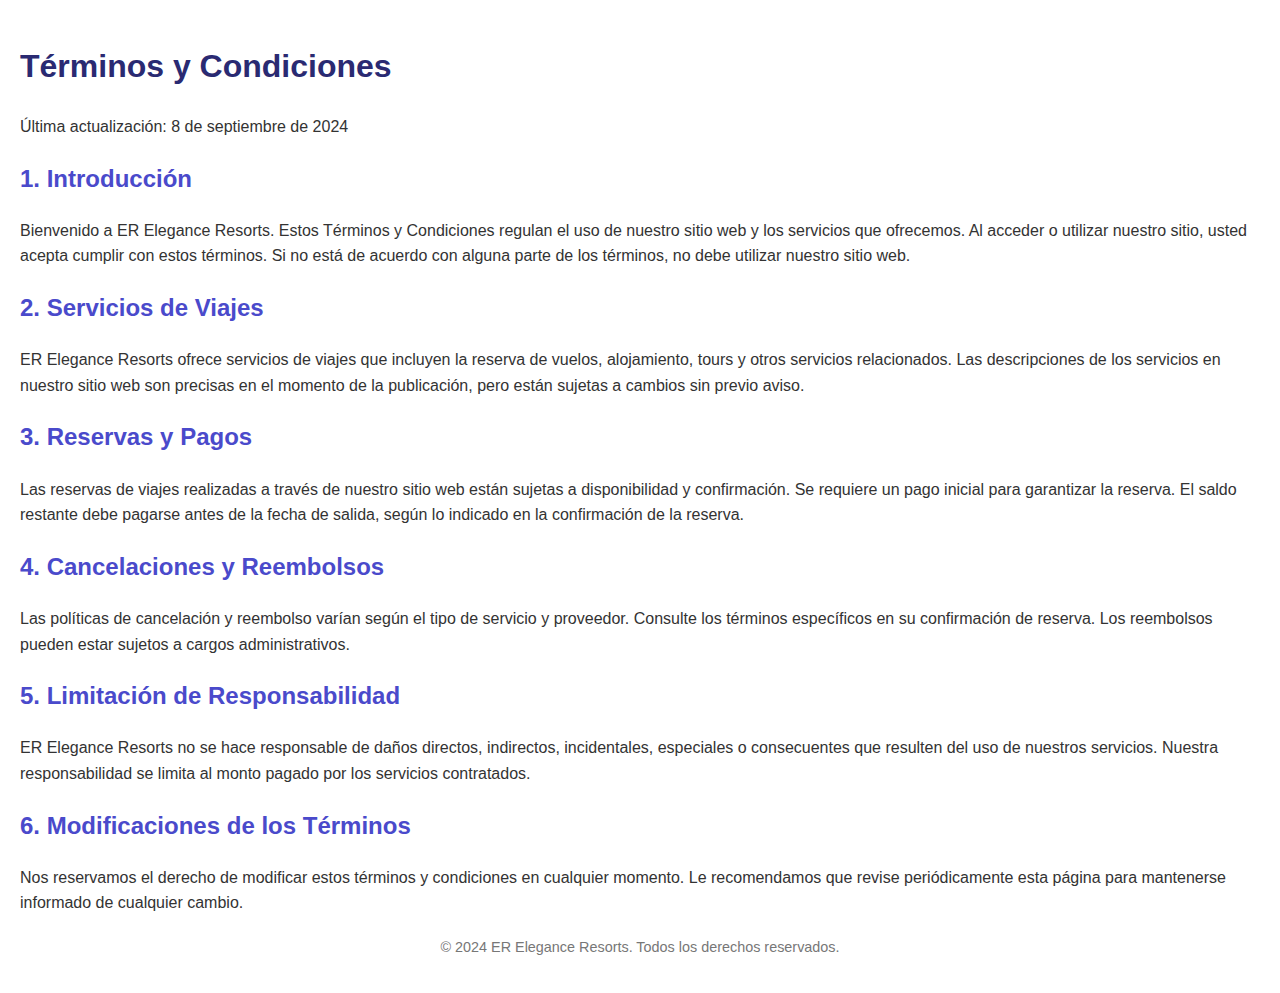
<file: Terminos y condiciones.html>
<!DOCTYPE html>
<html lang="es">
<head>
    <meta charset="UTF-8">
    <meta name="viewport" content="width=device-width, initial-scale=1.0">
    <title>Términos y Condiciones - ER Elegance Resorts</title>
    <style>
        body {
            font-family: 'Arial', sans-serif;
            margin: 0;
            padding: 20px;
            color: #333;
            line-height: 1.6;
        }
        h1 {
            color: #2a2a72;
        }
        h2 {
            color: #4a4acb;
        }
        a {
            color: #2a2a72;
            text-decoration: none;
        }
        footer {
            margin-top: 20px;
            text-align: center;
            color: #777;
            font-size: 0.9em;
        }
    </style>
</head>
<body>
    <h1>Términos y Condiciones</h1>
    <p>Última actualización: 8 de septiembre de 2024</p>
    
    <h2>1. Introducción</h2>
    <p>Bienvenido a ER Elegance Resorts. Estos Términos y Condiciones regulan el uso de nuestro sitio web y los servicios que ofrecemos. Al acceder o utilizar nuestro sitio, usted acepta cumplir con estos términos. Si no está de acuerdo con alguna parte de los términos, no debe utilizar nuestro sitio web.</p>
    
    <h2>2. Servicios de Viajes</h2>
    <p>ER Elegance Resorts ofrece servicios de viajes que incluyen la reserva de vuelos, alojamiento, tours y otros servicios relacionados. Las descripciones de los servicios en nuestro sitio web son precisas en el momento de la publicación, pero están sujetas a cambios sin previo aviso.</p>
    
    <h2>3. Reservas y Pagos</h2>
    <p>Las reservas de viajes realizadas a través de nuestro sitio web están sujetas a disponibilidad y confirmación. Se requiere un pago inicial para garantizar la reserva. El saldo restante debe pagarse antes de la fecha de salida, según lo indicado en la confirmación de la reserva.</p>
    
    <h2>4. Cancelaciones y Reembolsos</h2>
    <p>Las políticas de cancelación y reembolso varían según el tipo de servicio y proveedor. Consulte los términos específicos en su confirmación de reserva. Los reembolsos pueden estar sujetos a cargos administrativos.</p>
    
    <h2>5. Limitación de Responsabilidad</h2>
    <p>ER Elegance Resorts no se hace responsable de daños directos, indirectos, incidentales, especiales o consecuentes que resulten del uso de nuestros servicios. Nuestra responsabilidad se limita al monto pagado por los servicios contratados.</p>
    
    <h2>6. Modificaciones de los Términos</h2>
    <p>Nos reservamos el derecho de modificar estos términos y condiciones en cualquier momento. Le recomendamos que revise periódicamente esta página para mantenerse informado de cualquier cambio.</p>
    
    <footer>
        <p>&copy; 2024 ER Elegance Resorts. Todos los derechos reservados.</p>
    </footer>
</body>
</html>
</file>
<file: style/galeria.css>
@import url('https://fonts.googleapis.com/css2?family=Poppins:ital,wght@0,100;0,200;0,300;0,400;0,500;0,600;0,700;0,800;0,900;1,100;1,200;1,300;1,400;1,500;1,600;1,700;1,800;1,900&display=swap');
body{
    margin: 0;
    background-color: #000;
    color: #eee;
    font-family: Poppins;
    font-size: 12px;
}
a{
    text-decoration: none;
}
header{
    width: 1140px;
    max-width: 80%;
    margin: auto;
    height: 50px;
    display: flex;
    align-items: center;
    position: relative;
    z-index: 100;
}
header a{
    color: #eee;
    margin-right: 40px;
}
/* carousel */
.carousel{
    height: 100vh;
    margin-top: -50px;
    width: 100vw;
    overflow: hidden;
    position: relative;
}
.carousel .list .item{
    width: 100%;
    height: 100%;
    position: absolute;
    inset: 0 0 0 0;
}
.carousel .list .item img{
    width: 100%;
    height: 100%;
    object-fit: cover;
}
.carousel .list .item .content{
    position: absolute;
    top: 20%;
    width: 1140px;
    max-width: 80%;
    left: 50%;
    transform: translateX(-50%);
    padding-right: 30%;
    box-sizing: border-box;
    color: #fff;
    text-shadow: 0 5px 10px #0004;
}
.carousel .list .item .author{
    font-weight: bold;
    letter-spacing: 10px;
}
.carousel .list .item .title,
.carousel .list .item .topic{
    font-size: 5em;
    font-weight: bold;
    line-height: 1.3em;
}
.carousel .list .item .topic{
    color: #f1683a;
}
.carousel .list .item .buttons{
    display: grid;
    grid-template-columns: repeat(2, 130px);
    grid-template-rows: 40px;
    gap: 5px;
    margin-top: 20px;
}
.carousel .list .item .buttons button{
    border: none;
    background-color: #eee;
    letter-spacing: 3px;
    font-family: Poppins;
    font-weight: 500;
}
.carousel .list .item .buttons button:nth-child(2){
    background-color: transparent;
    border: 1px solid #fff;
    color: #eee;
}
/* thumbail */
.thumbnail{
    position: absolute;
    bottom: 50px;
    left: 50%;
    width: max-content;
    z-index: 100;
    display: flex;
    gap: 20px;
}
.thumbnail .item{
    width: 150px;
    height: 220px;
    flex-shrink: 0;
    position: relative;
}
.thumbnail .item img{
    width: 100%;
    height: 100%;
    object-fit: cover;
    border-radius: 20px;
}
.thumbnail .item .content{
    color: #fff;
    position: absolute;
    bottom: 10px;
    left: 10px;
    right: 10px;
}
.thumbnail .item .content .title{
    font-weight: 500;
}
.thumbnail .item .content .description{
    font-weight: 300;
}
/* arrows */
.arrows{
    position: absolute;
    top: 80%;
    right: 52%;
    z-index: 100;
    width: 300px;
    max-width: 30%;
    display: flex;
    gap: 10px;
    align-items: center;
}
.arrows button{
    width: 40px;
    height: 40px;
    border-radius: 50%;
    background-color: rgb(255, 0, 0);
    border: none;
    color: #ffffff;
    font-family: monospace;
    font-weight: bold;
    transition: .5s;
}
.arrows button:hover{
    background-color: #6409f5;
    color: #000;
}

/* animation */
.carousel .list .item:nth-child(1){
    z-index: 1;
}

/* animation text in first item */

.carousel .list .item:nth-child(1) .content .author,
.carousel .list .item:nth-child(1) .content .title,
.carousel .list .item:nth-child(1) .content .topic,
.carousel .list .item:nth-child(1) .content .des,
.carousel .list .item:nth-child(1) .content .buttons
{
    transform: translateY(50px);
    filter: blur(20px);
    opacity: 0;
    animation: showContent .5s 1s linear 1 forwards;
}
@keyframes showContent{
    to{
        transform: translateY(0px);
        filter: blur(0px);
        opacity: 1;
    }
}
.carousel .list .item:nth-child(1) .content .title{
    animation-delay: 1.2s!important;
}
.carousel .list .item:nth-child(1) .content .topic{
    animation-delay: 1.4s!important;
}
.carousel .list .item:nth-child(1) .content .des{
    animation-delay: 1.6s!important;
}
.carousel .list .item:nth-child(1) .content .buttons{
    animation-delay: 1.8s!important;
}
/* create animation when next click */
.carousel.next .list .item:nth-child(1) img{
    width: 150px;
    height: 220px;
    position: absolute;
    bottom: 50px;
    left: 50%;
    border-radius: 30px;
    animation: showImage .5s linear 1 forwards;
}
@keyframes showImage{
    to{
        bottom: 0;
        left: 0;
        width: 100%;
        height: 100%;
        border-radius: 0;
    }
}

.carousel.next .thumbnail .item:nth-last-child(1){
    overflow: hidden;
    animation: showThumbnail .5s linear 1 forwards;
}
.carousel.prev .list .item img{
    z-index: 100;
}
@keyframes showThumbnail{
    from{
        width: 0;
        opacity: 0;
    }
}
.carousel.next .thumbnail{
    animation: effectNext .5s linear 1 forwards;
}

@keyframes effectNext{
    from{
        transform: translateX(150px);
    }
}

/* running time */

.carousel .time{
    position: absolute;
    z-index: 1000;
    width: 0%;
    height: 3px;
    background-color: #f1683a;
    left: 0;
    top: 0;
}

.carousel.next .time,
.carousel.prev .time{
    animation: runningTime 3s linear 1 forwards;
}
@keyframes runningTime{
    from{ width: 100%}
    to{width: 0}
}


/* prev click */

.carousel.prev .list .item:nth-child(2){
    z-index: 2;
}

.carousel.prev .list .item:nth-child(2) img{
    animation: outFrame 0.5s linear 1 forwards;
    position: absolute;
    bottom: 0;
    left: 0;
}
@keyframes outFrame{
    to{
        width: 150px;
        height: 220px;
        bottom: 50px;
        left: 50%;
        border-radius: 20px;
    }
}

.carousel.prev .thumbnail .item:nth-child(1){
    overflow: hidden;
    opacity: 0;
    animation: showThumbnail .5s linear 1 forwards;
}
.carousel.next .arrows button,
.carousel.prev .arrows button{
    pointer-events: none;
}
.carousel.prev .list .item:nth-child(2) .content .author,
.carousel.prev .list .item:nth-child(2) .content .title,
.carousel.prev .list .item:nth-child(2) .content .topic,
.carousel.prev .list .item:nth-child(2) .content .des,
.carousel.prev .list .item:nth-child(2) .content .buttons
{
    animation: contentOut 1.5s linear 1 forwards!important;
}

@keyframes contentOut{
    to{
        transform: translateY(-150px);
        filter: blur(20px);
        opacity: 0;
    }
}
@media screen and (max-width: 678px) {
    .carousel .list .item .content{
        padding-right: 0;
    }
    .carousel .list .item .content .title{
        font-size: 30px;
    }
}
</file>
<file: style/Iframe.css>
@import url('https://fonts.googleapis.com/css2?family=Poppins:ital,wght@0,100;0,200;0,300;0,400;0,500;0,600;0,700;0,800;0,900;1,100;1,200;1,300;1,400;1,500;1,600;1,700;1,800;1,900&display=swap');

*{
    padding: 0;
    margin: 0;
    font-family: 'poppins', sans-serif;
    box-sizing: border-box;
    text-transform: capitalize;
    transition: all .4s ease;
    text-decoration: none;
}

:root{
    --dark-green: #112a34;
    --green-color: #004047;
    --white-color: #fff;
}

nav .logo h3{
    color: #0846f0;
    font-weight: 400;
    font-style: italic;
}

@media (max-width: 910px) {

   
    footer .footer .container {
        flex-direction: column;
    }
}
@media (max-width: 1020px) {
   

    footer .footer {
        padding: 2rem;
    }
}
footer {
    padding:  1rem;
    width: 100%;
}

footer .footer {
    background: var(--dark-green);
    border-radius: .7rem;
    padding: 6rem 7rem;
    padding-bottom: 1rem;
}

footer .footer .container {
    display: flexbox;
    justify-content: space-between;
    padding-bottom: 1rem;
    border-bottom: 1px solid var(--green-color);
    gap: 2rem;
}



footer .footer .container .detail .social {
    display: flex;
    gap: .8rem;
    margin-top: 1rem;
}

footer .footer .container .detail .social a {
    border: none;
    font-size: 1.3rem;
    color: var(--white-color);
}

footer .footer .copyright {
    display: flex;
    justify-content: space-between;
    margin-top: 1rem;
    font-size: .9rem;
    color: rgb(255 255 255/80%);
    text-align: start;
}

footer .footer .copyright a {
    color: rgb(255 255 255/80%);
    margin-left: 1rem;
    text-align:start;
}
@media (max-width: 1020px) {
    html {
        font-size: 85%;
    }

    section {
        padding: 0 2rem;
    }

    footer .footer {
        padding: 2rem;
    }
}

@media (max-width: 910px) {

    .home .home-box nav {
        padding: 0 1rem;
    }

    .home .home-box nav .menu ul {
        gap: 2rem;
    }

    .destinations .container .container-box {
        flex-direction: column;
        align-items: flex-start;
    }

    footer .footer .container {
        flex-direction: column;
    }
}

@media (max-width: 767px) {

    .heading {
        font-size: 2rem;
    }
    .home .home-box nav .menu {
        display: none;
    }

    .home .home-box nav .logo .bar {
        display: block;
    }

    .home .home-box nav .menu.active {
        display: block;
        position: absolute;
        left: -1.5rem;
        top: -1.5rem;
        width: 100vw;
        height: 100vh;
        background: rgb(0 0 0/90%);
        display: flex;
        align-items: center;
        padding: 0 3rem;
    }

    .home .home-box nav .menu .close {
        display: block;
        position: absolute;
        left: 3rem;
        top: 3rem;
        cursor: pointer;
        color: var(--white-color);
        font-size: 2rem;
    }

    .home .home-box nav .menu .close:hover {
        color: rgb(255 255 255/40%);
    }

    .home .home-box nav .menu ul {
        flex-direction: column;
        font-size: 1.3rem;
        gap: 1rem;
    }

    .home .home-box nav .menu ul:hover li a {
        color: rgb(255 255 255/40%);
    }

    .home .home-box nav .menu ul li a:hover {
        color: var(--white-color);
    }

    .home .home-box .content {
        padding: 2rem;
    }

    .travel .container {
        flex-direction: column;
        padding: 4rem 0;
        gap: 4rem;
    }

    .travel .container .box img {
        height: 6rem;
    }

    .destinations .container .container-box .content {
        font-size: .8rem;
    }

    .feedback .container p {
        font-size: .9rem;
    }
}

@media (max-width: 607px) {
    .home .home-box .content h1 {
        font-size: 2rem;
    }

    .home .home-box .content p {
        font-size: .8rem;
    }
}

@media (max-width: 457px) {
    .article .container .latest-article,
    .article .container .more-article {
        width: 100%;
        flex: 1 0 250px;
    }

    .article .container .more-article .box img {
        width: 100px;
        height: 85px;
    }

    .article .container .more-article .text h3 {
        font-size: 1.1rem;
    }
}
</file>
